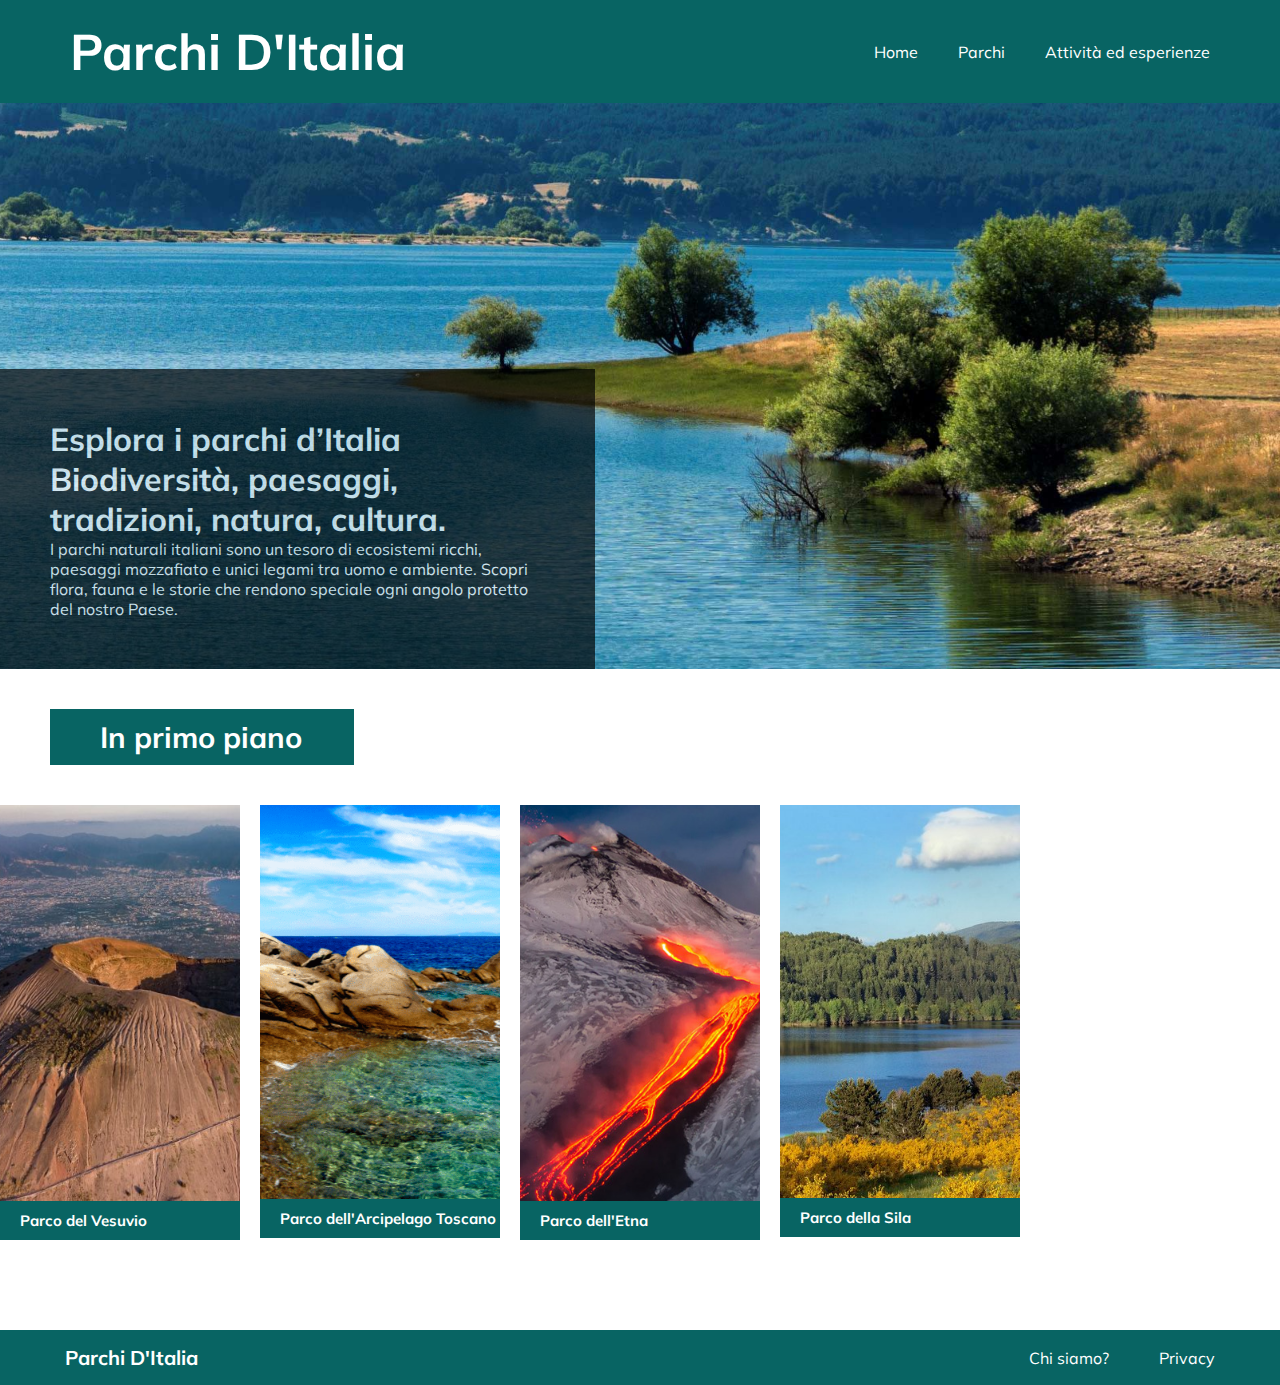
<file: index.html>
<!DOCTYPE html>
<html lang="en">
<head>
    <meta charset="UTF-8">
    <meta name="viewport" content="width=device-width, initial-scale=1.0">
    <title>Sito Web Parchi D'Italia</title>
    <link rel="stylesheet" href="css/style.css">
    <link rel="preconnect" href="https://fonts.googleapis.com">
    <link rel="preconnect" href="https://fonts.gstatic.com" crossorigin>
    <link href="https://fonts.googleapis.com/css2?family=Mulish:ital,wght@0,200..1000;1,200..1000&display=swap" rel="stylesheet">
</head>
<body>
    <header>
        <nav>
            <p><a href="index.html">Parchi D'Italia</a></p>
        </nav>
        <nav>
            <ul>
                <li><a href="index.html">Home</a></li>
                <li><a href="parchi.html">Parchi</a></li>
                <li><a href="attivitàedesperienze.html">Attività ed esperienze</a></li>
            </ul>
            
        </nav>
    </header>
    <main>
  
        <div class="contenitore">
            <img src="IMG/imghome.png" alt="immagine descrittiva">
            <div class="testo-overlay">
                <h1>Esplora i parchi d’Italia Biodiversità, paesaggi, tradizioni, natura, cultura.</h1>
                <p>I parchi naturali italiani sono un tesoro di ecosistemi ricchi, paesaggi mozzafiato e unici legami tra uomo e ambiente. Scopri flora, fauna e le storie che rendono speciale ogni angolo protetto del nostro Paese.</p>
            </div>
        </div>
       



       
        <section class="inprimopiano">
            <div class="text31">
                <h3> In primo piano</h3>
            </div>
        </section>






        
        <section class="cardparchiinprimopiano">
            <div class="grid">
                    <div class="items">
                        <a href="parcodelvesuvio.html"><img src="IMG/imgvesuvio1cardhome.png" alt=""></a>
                        <nav>
                            <div class="text1">
                                <h2><a href="parcodelvesuvio.html">Parco del Vesuvio</a></h2>
                        </div>
                        </nav>
                    </div>
                
               

                <div class="items">
                    <a href="parcodellarcipelagotoscano.html"><img src="IMG/imgarcipelagotoscano2cardhome.png" alt=""></a>
                    <nav>
                        <div class="text1">
                            <h2><a href="parcodellarcipelagotoscano.html">Parco dell'Arcipelago Toscano</a></h2>
                        </div>
                    </nav>
                </div>

                    <div class="items">
                        <a href="parcodelletna.html"><img src="IMG/imgetna1cardhome.png" alt=""></a>
                        <nav>
                            <div class="text1">
                                <h2><a href="parcodelletna.html">Parco dell'Etna</a></h2>
                            </div>
                        </nav>
                    </div>

                    <div class="items">
                        <nav>
                           <a href="parcodellasila.html">  <img src="IMG/imgsila1cardhome.png" alt=""></a> 
                       
                            <div class="text1">
                                <h2><a href="parcodellasila.html">Parco della Sila</a></h2>
                            </div>
                    

                        </nav>

                    </div>
            </div>
        </section>
    </main>
    <footer>
        <nav>
            <p><a href="index.html">Parchi D'Italia</a></p>
        </nav>
        <nav>
            <ul>
                <li><a href="">Chi siamo?</a></li>
                <li><a href="">Privacy</a></li>
            </ul>
            
        </nav>  
    </footer>
</body>
</file>
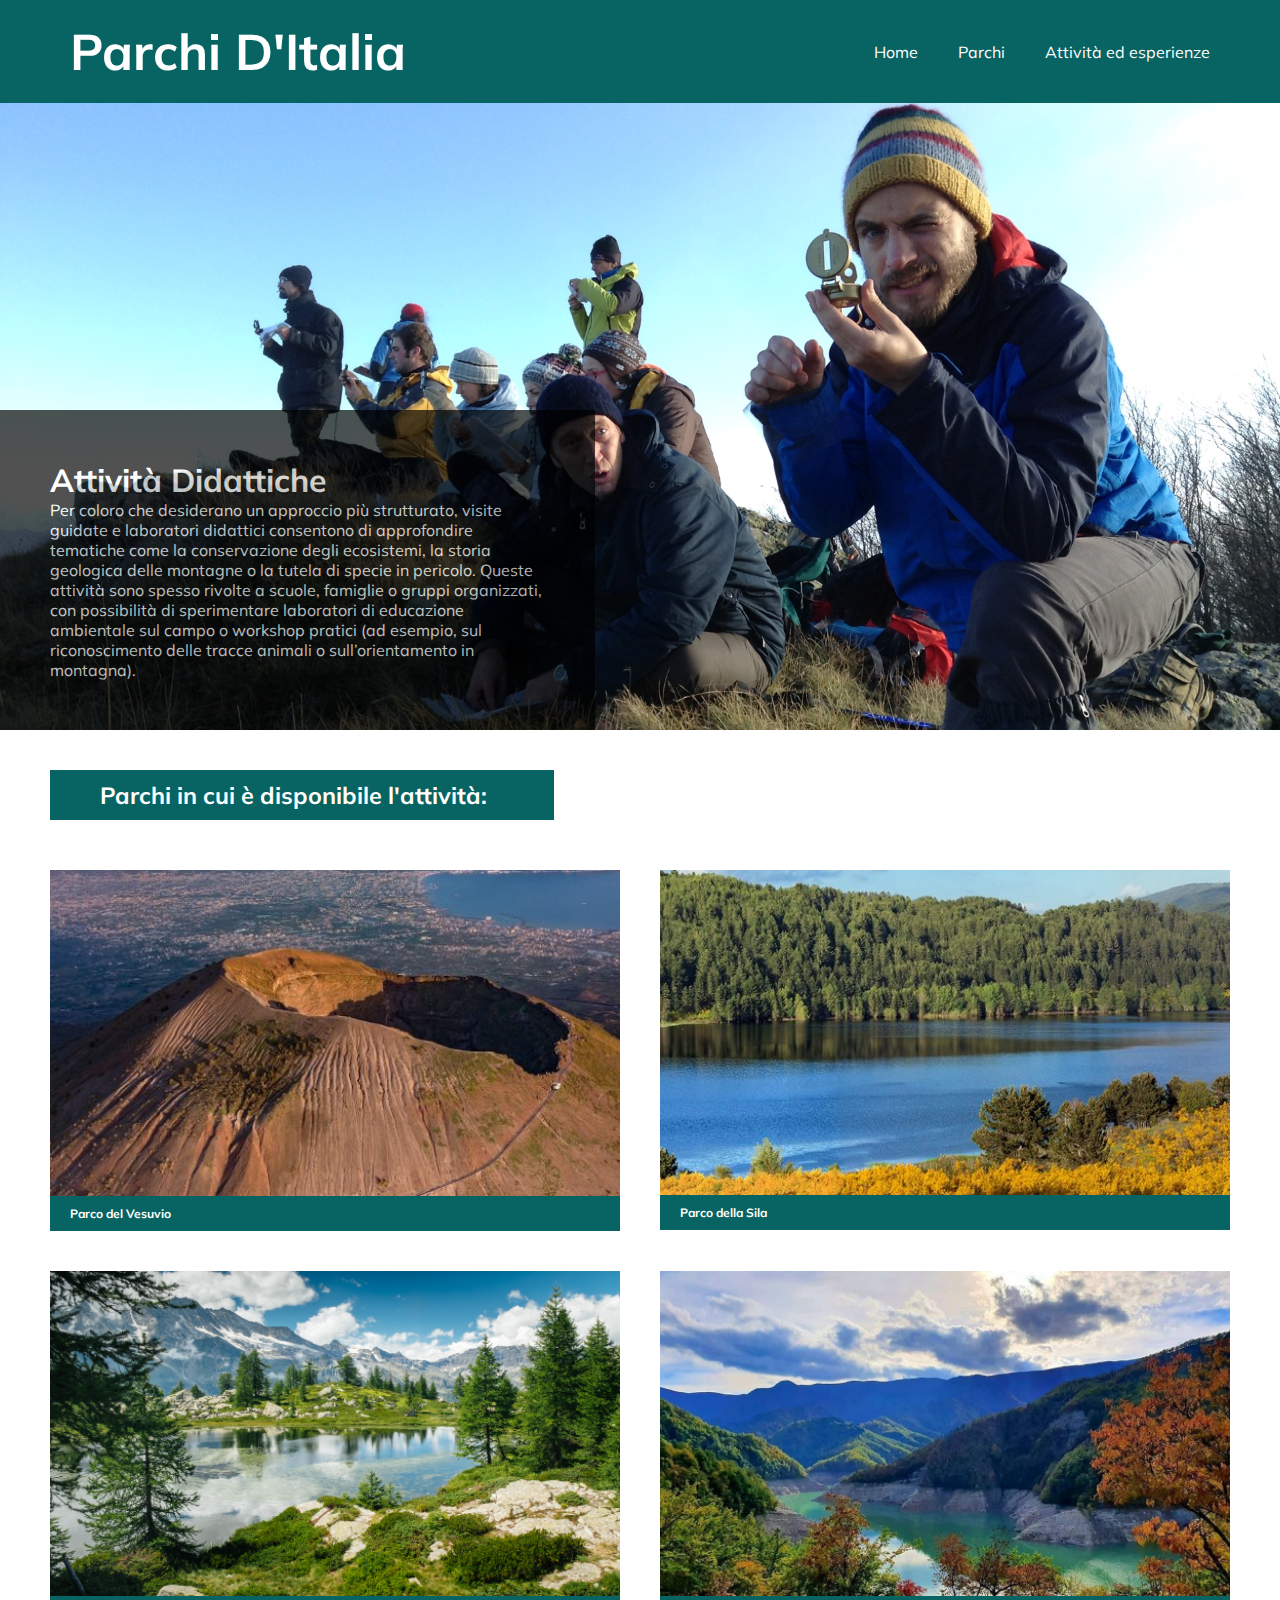
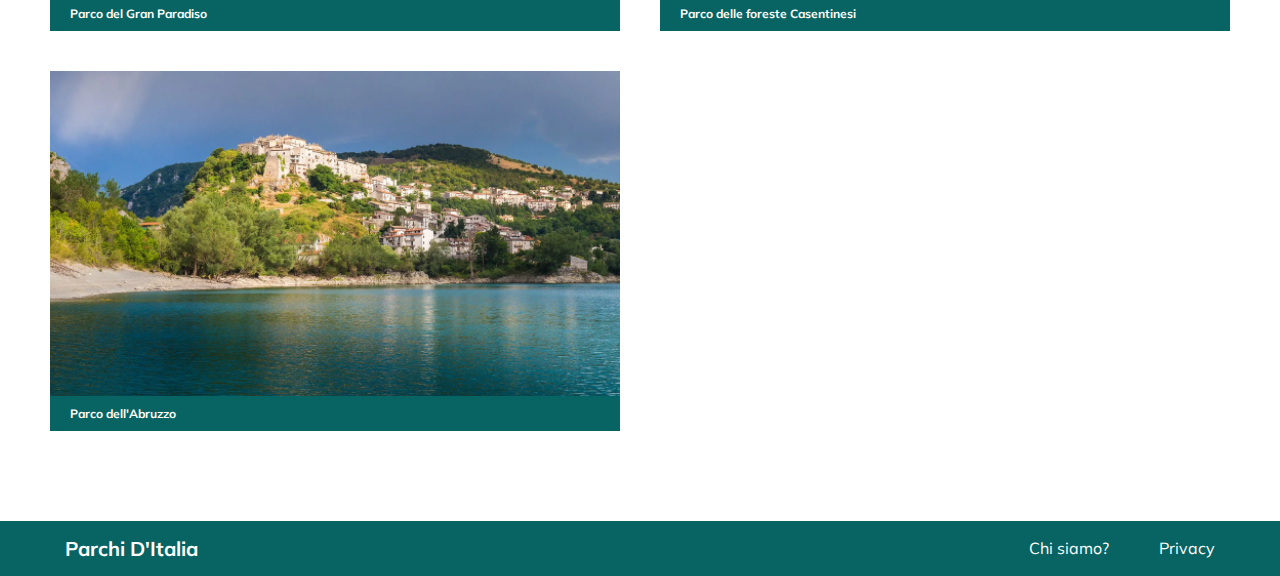
<file: attivitàdidattiche.html>
<!DOCTYPE html>
<html lang="en">
<head>
    <meta charset="UTF-8">
    <meta name="viewport" content="width=device-width, initial-scale=1.0">
    <title>Attività didttiche</title>
    <link rel="stylesheet" href="css/style.css">
    <link rel="preconnect" href="https://fonts.googleapis.com">
    <link rel="preconnect" href="https://fonts.gstatic.com" crossorigin>
    <link href="https://fonts.googleapis.com/css2?family=Mulish:ital,wght@0,200..1000;1,200..1000&display=swap" rel="stylesheet">
</head>
<body>
    <header>
        <nav>
            <p><a href="index.html">Parchi D'Italia</a></p>
        </nav>
        <nav>
            <ul>
                <li><a href="index.html">Home</a></li>
                <li><a href="parchi.html">Parchi</a></li>
                <li><a href="attivitàedesperienze.html">Attività ed esperienze</a></li>
            </ul>
            
        </nav>
    </header>
    <main>
        <div class="contenitore">
            <img src="IMG/attivitàdidattiche1pagparco.png" alt="">
            <div class="testo-overlay">
                <h1>Attività Didattiche</h1>
                <p>Per coloro che desiderano un approccio più strutturato, visite guidate e laboratori didattici consentono di approfondire tematiche come la conservazione degli ecosistemi, la storia geologica delle montagne o la tutela di specie in pericolo. Queste attività sono spesso rivolte a scuole, famiglie o gruppi organizzati, con possibilità di sperimentare laboratori di educazione ambientale sul campo o workshop pratici (ad esempio, sul riconoscimento delle tracce animali o sull’orientamento in montagna).</p>
            </div>
        </div>
       
        <section class="inprimopiano">
            <div class="text32">
                <h3> Parchi in cui è disponibile l'attività:</h3>
            </div>
        </section>
        
        <section class="cardparchi">
            <div class="grid1">
                    <div class="items">
                        <a href="parcodelvesuvio.html"><img src="IMG/imgvesuvio1cardparchi.png" alt=""></a>
                            <div class="text6">
                                <h6><a href="parcodelvesuvio.html">Parco del Vesuvio</a></h6>
                        </div>
                    </div>
                

                    <div class="items">
                        <a href="parcodellasila.html"><img src="IMG/imgsila1cardparchi.png" alt=""></a>
                            <div class="text6">
                                <h6><a href="parcodellasila.html">Parco della Sila</a></h>
                            </div>
                    </div>
                    
                    
                    <div class="items">
                        <a href=""><img src="IMG/imgparconazionalegranparadisocardparchi.png" alt=""></a>
                            <div class="text6">
                                <h6><a href="">Parco del Gran Paradiso</a></h6>
                        </div>
                    </div>





                    <div class="items">
                        <a href=""><img src="IMG/imgparcodelleforestecasentinesicardparchi.png" alt=""></a>
                            <div class="text6">
                                <h6><a href="">Parco delle foreste Casentinesi</a></h6>
                            </div>
                    </div>

                    <div class="items">
                        <a href=""><img src="IMG/imgparcoabruzzocardparchi.png" alt=""></a>
                            <div class="text6">
                                <h6><a href="">Parco dell'Abruzzo</a></h6>
                            </div>
                    </div>
            </div>
        </section>
    </main>
    <footer>
        <nav>
            <p><a href="index.html">Parchi D'Italia</a></p>
        </nav>
        <nav>
            <ul>
                <li><a href="">Chi siamo?</a></li>
                <li><a href="">Privacy</a></li>
            </ul>
            
        </nav>  
    </footer>
</body>
</html>
</file>
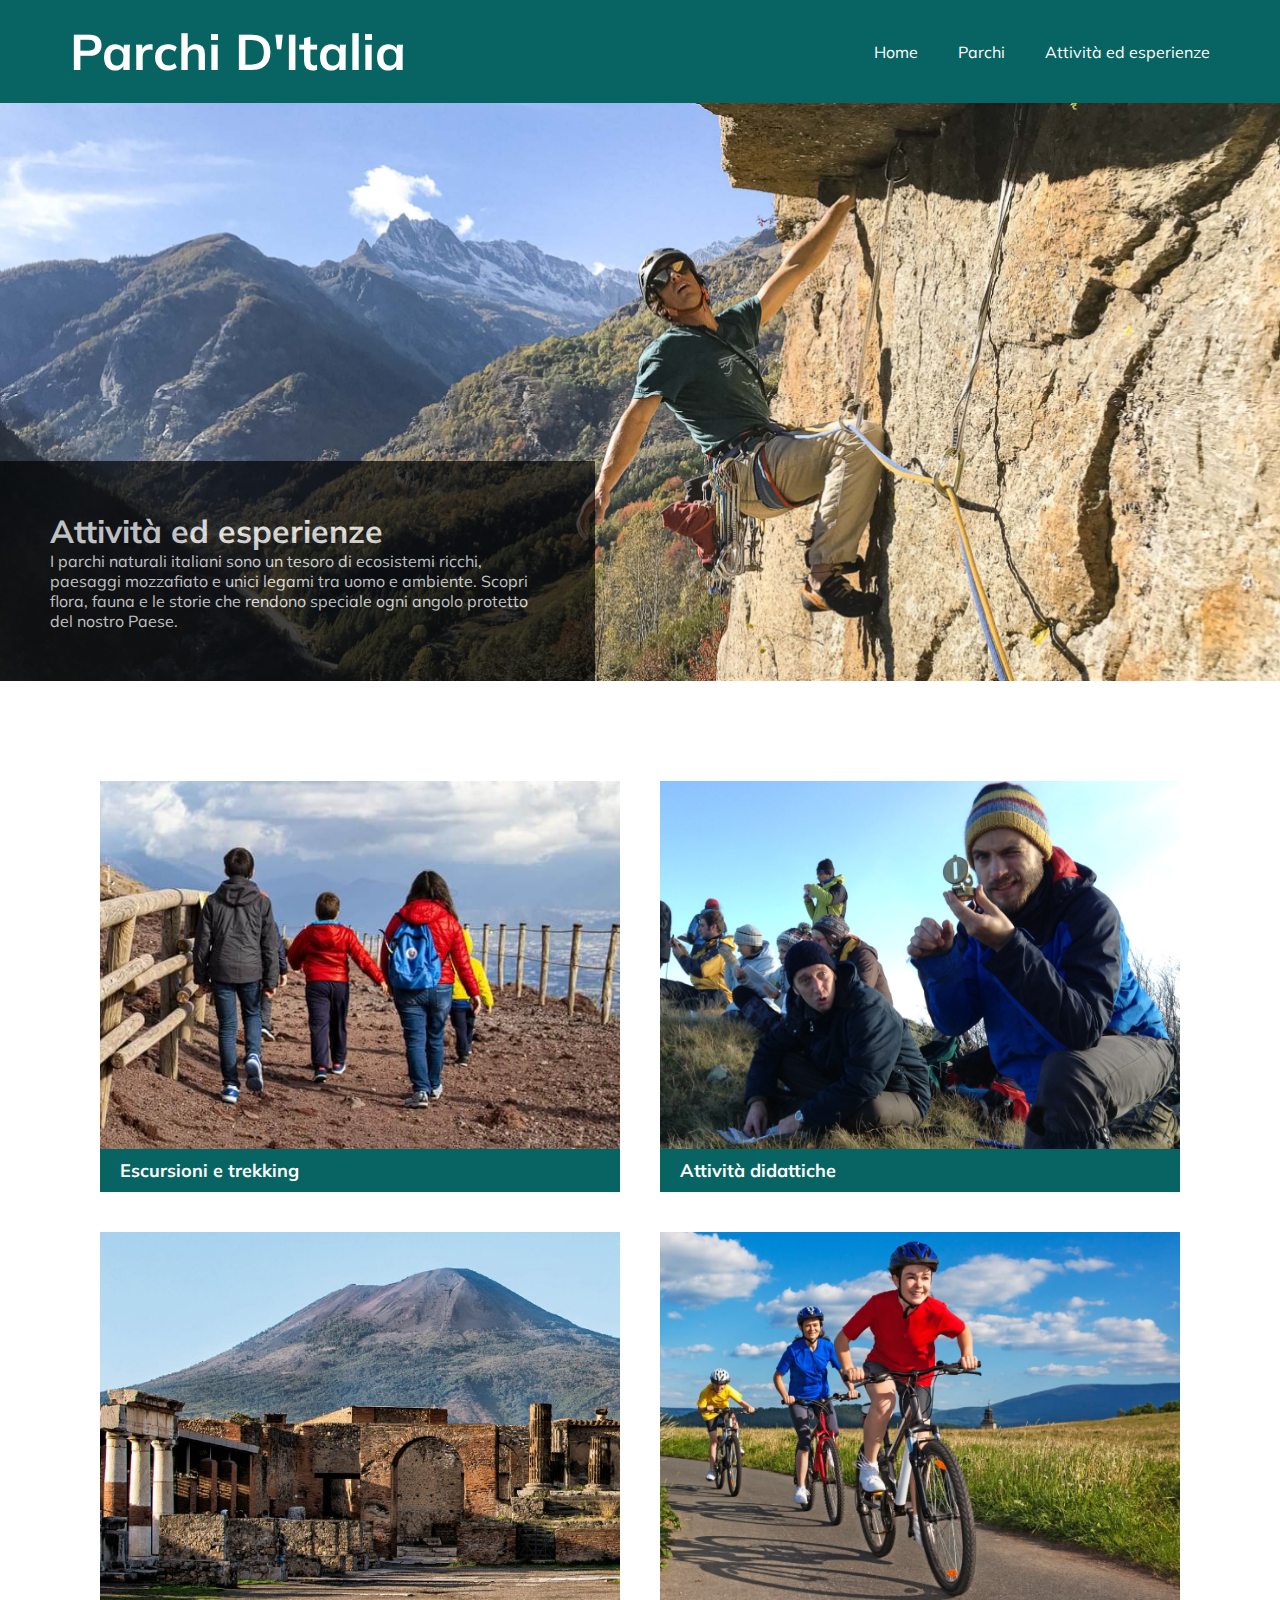
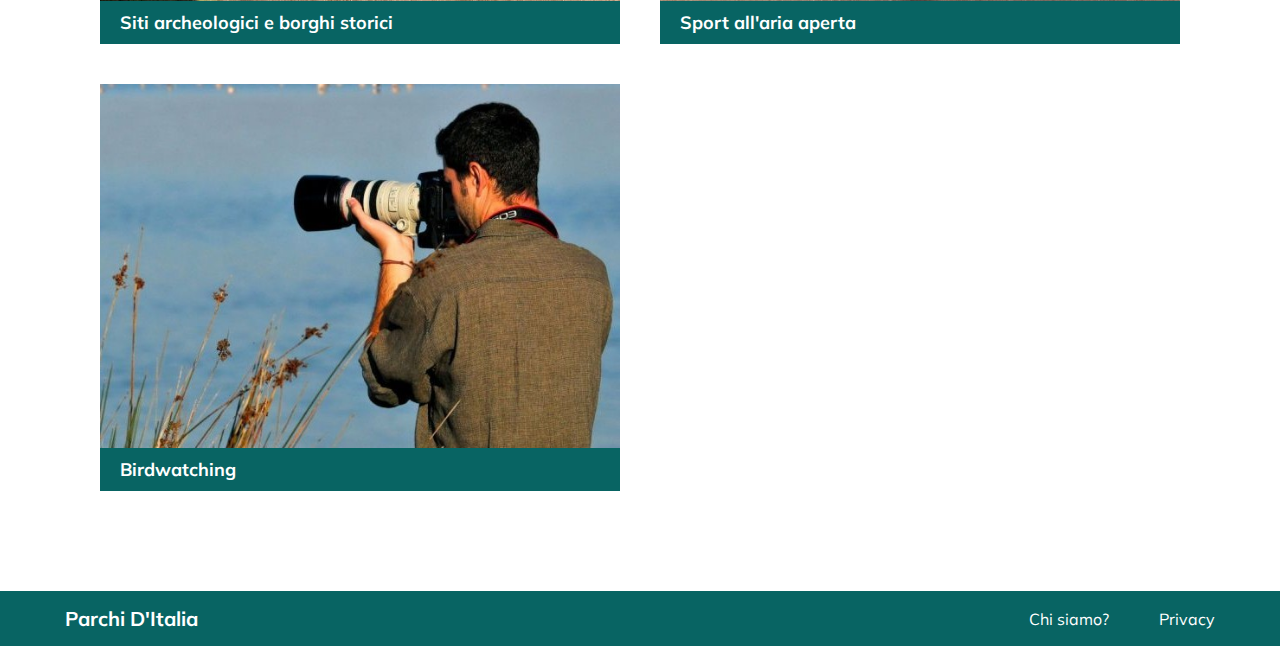
<file: attivitàedesperienze.html>
<!DOCTYPE html>
<html lang="en">
<head>
    <meta charset="UTF-8">
    <meta name="viewport" content="width=device-width, initial-scale=1.0">
    <title>Attività ed esperienze</title>
    <link rel="stylesheet" href="css/style.css">
    <link rel="preconnect" href="https://fonts.googleapis.com">
    <link rel="preconnect" href="https://fonts.gstatic.com" crossorigin>
    <link href="https://fonts.googleapis.com/css2?family=Mulish:ital,wght@0,200..1000;1,200..1000&display=swap" rel="stylesheet">
</head>
<body>
    <header>
        <nav>
            <p><a href="index.html">Parchi D'Italia</a></p>
        </nav>
        <nav>
            <ul>
                <li><a href="index.html">Home</a></li>
                <li><a href="parchi.html">Parchi</a></li>
                <li><a href="attivitàedesperienze.html">Attività ed esperienze</a></li>
            </ul>
            
        </nav>
    </header>
    <main>
        <div class="contenitore">
            <img src="IMG/imgattivitàedesperienze.png" alt="immagine descrittiva">
            <div class="testo-overlay">
                <h1>Attività ed esperienze</h1>
                <p>I parchi naturali italiani sono un tesoro di ecosistemi ricchi, paesaggi mozzafiato e unici legami tra uomo e ambiente. Scopri flora, fauna e le storie che rendono speciale ogni angolo protetto del nostro Paese.</p>
            </div>
        </div>

       
        <section class="cardattivitàedesperienze">
            <div class="grid2">
                    <div class="items">
                        <a href="trekkingeescursioni.html"><img src="IMG/imgtrekkingcardattivitàedesperienze.png" alt=""></a>
                            <div class="text7">
                                <h7><a href="trekkingeescursioni.html">Escursioni e trekking</a></h7>
                            </div>
                    </div>
                
               

                <div class="items">
                    <a href="attivitàdidattiche.html"><img src="IMG/attivitàdidattiche1attivitàedesperienze.png" alt=""></a>
                        <div class="text7">
                            <h7><a href="attivitàdidattiche.html">Attività didattiche</a></h7>
                        </div>
                </div>

                    <div class="items">
                       <a href="sitiarcheologicieborghistorici.html"> <img src="IMG/imgsitoarcheologicocardattivitàedesperienze.png" alt=""></a> 
                            <div class="text7">
                                <h7><a href="sitiarcheologicieborghistorici.html"sitiarcheologicieborghistorici.html">Siti archeologici e borghi storici</a></h7>
                            </div>
                    </div>

                    <div class="items">
                        <a href="sportallariaaperta.html"><img src="IMG/mountainbikeattivitàedesperienze.png" alt=""></a>
                            <div class="text7">
                                <h7><a href="sportallariaaperta.html">Sport all'aria aperta</a></h7>
                            </div>

                    </div>
                    <div class="items">
                        <a href="birdwatching.html"><img src="IMG/birdwatchingattivitàedesperienze.jpg" alt=""></a>
                            <div class="text7">
                                <h7><a href="birdwatching.html">Birdwatching</a></h7>
                            </div>

                    </div>
            </div>
        </section>
    </main>
    <footer>
        <nav>
            <p><a href="index.html">Parchi D'Italia</a></p>
        </nav>
        <nav>
            <ul>
                <li><a href="">Chi siamo?</a></li>
                <li><a href="">Privacy</a></li>
            </ul>
            
        </nav>  
    </footer>
</body>
</html>
</file>
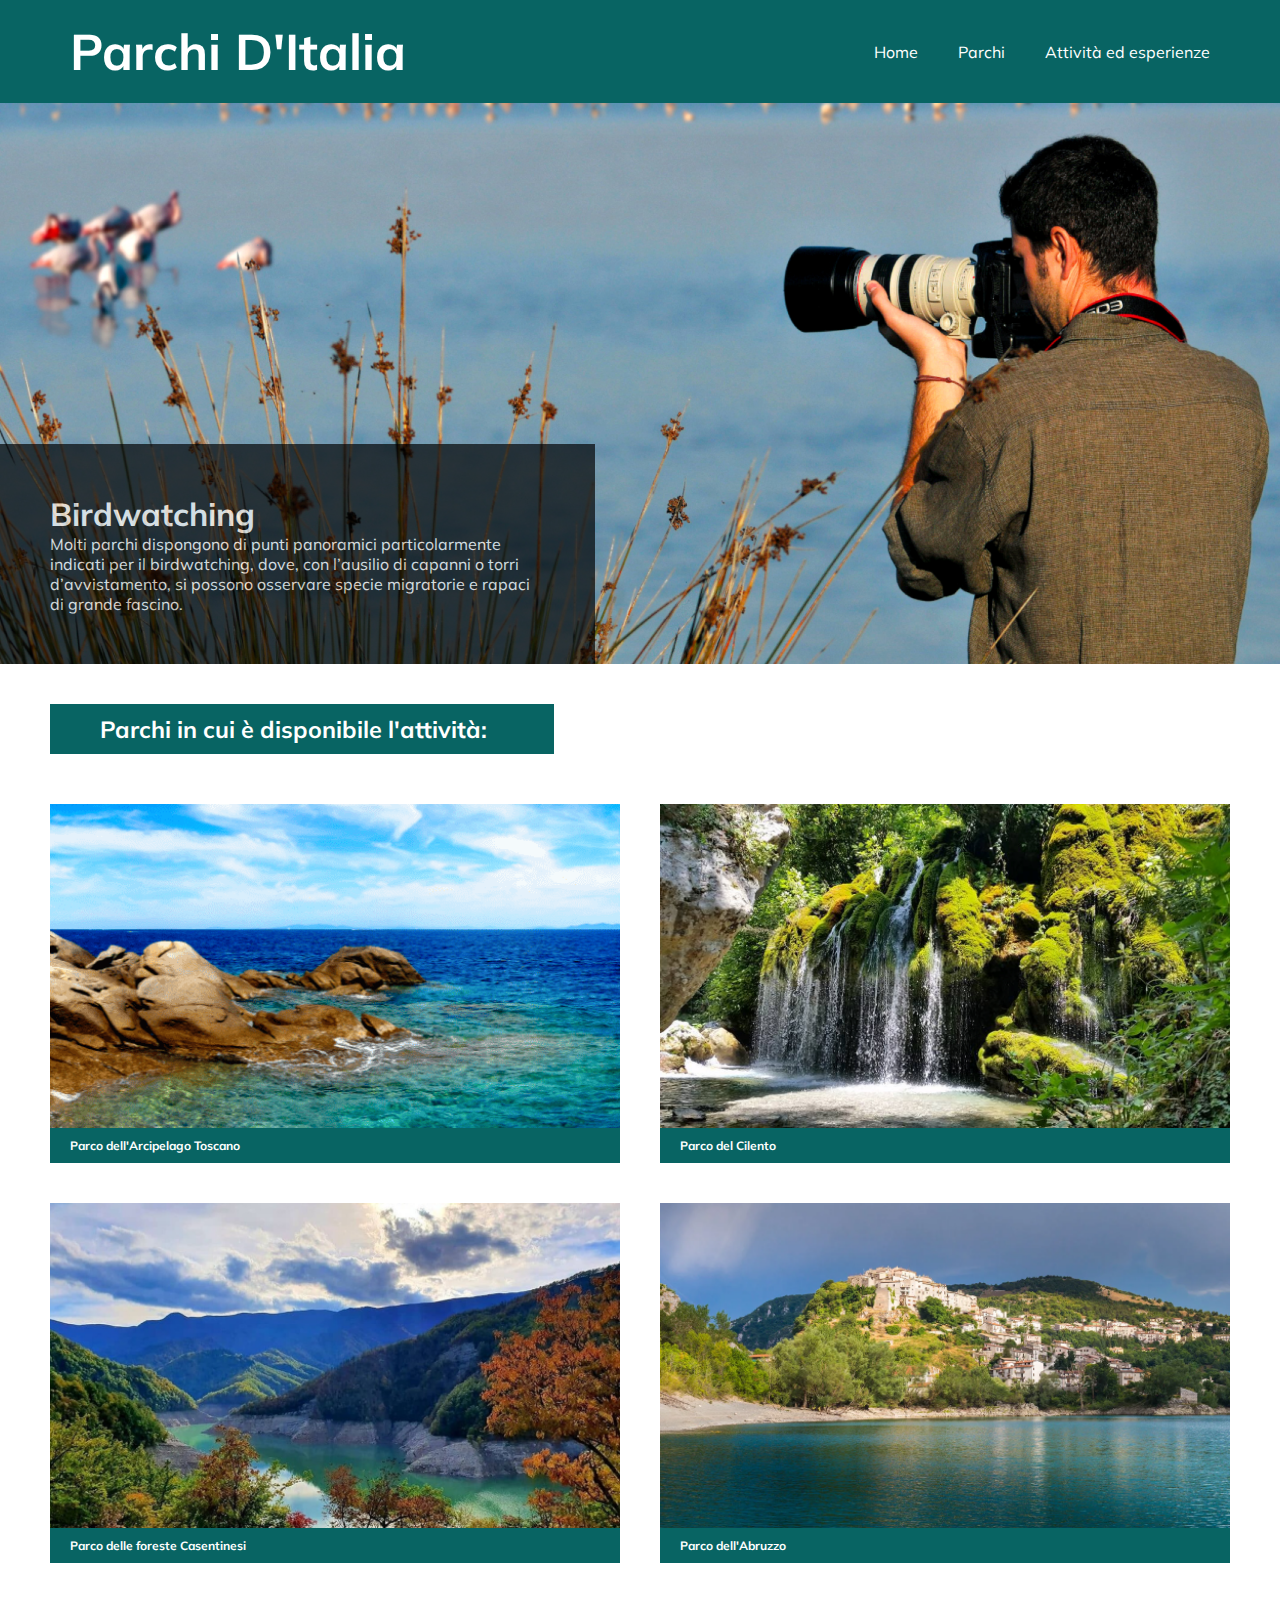
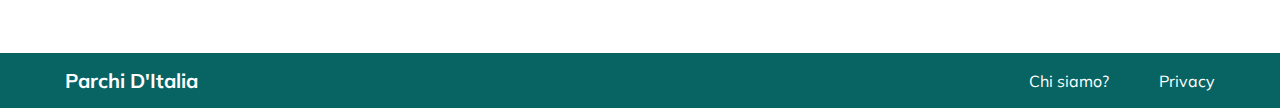
<file: birdwatching.html>
<!DOCTYPE html>
<html lang="en">
<head>
    <meta charset="UTF-8">
    <meta name="viewport" content="width=device-width, initial-scale=1.0">
    <title>Birdwatching</title>
    <link rel="stylesheet" href="css/style.css">
    <link rel="preconnect" href="https://fonts.googleapis.com">
    <link rel="preconnect" href="https://fonts.gstatic.com" crossorigin>
    <link href="https://fonts.googleapis.com/css2?family=Mulish:ital,wght@0,200..1000;1,200..1000&display=swap" rel="stylesheet">
</head>
<body>
    <header>
        <nav>
            <p><a href="index.html">Parchi D'Italia</a></p>
        </nav>
        <nav>
            <ul>
                <li><a href="index.html">Home</a></li>
                <li><a href="parchi.html">Parchi</a></li>
                <li><a href="attivitàedesperienze.html">Attività ed esperienze</a></li>
            </ul>
            
        </nav>
    </header>
    <main>
        <div class="contenitore">
            <img src="IMG/birdwatching.png" alt="immagine descrittiva">
            <div class="testo-overlay">
                <h1>Birdwatching</h1>
                <p>Molti parchi dispongono di punti panoramici particolarmente indicati per il birdwatching, dove, con l’ausilio di capanni o torri d’avvistamento, si possono osservare specie migratorie e rapaci di grande fascino.</p>
            </div>
        </div>

        <section class="inprimopiano">
            <div class="text32">
                <h3> Parchi in cui è disponibile l'attività:</h3>
            </div>
        </section>

        <section class="cardparchi">
            <div class="grid1">
               

                <div class="items">
                    <a href="parcodellarcipelagotoscano.html"><img src="IMG/imgarcipelagotoscano2cardparchi.png" alt=""></a>
                        <div class="text6">
                            <h6><a href="parcodellarcipelagotoscano.html">Parco dell'Arcipelago Toscano</a></h6>
                        </div>
                </div>


                <div class="items">
                    <a href=""><img src="IMG/imgparconazionaledelcilentocardparchi.png" alt=""></a>
                        <div class="text6">
                            <h6><a href="">Parco del Cilento</a></h6>
                        </div>
                </div>

                    <div class="items">
                        <a href=""><img src="IMG/imgparcodelleforestecasentinesicardparchi.png" alt=""></a>
                            <div class="text6">
                                <h6><a href="">Parco delle foreste Casentinesi</a></h6>
                            </div>
                    </div>

                    <div class="items">
                        <a href=""><img src="IMG/imgparcoabruzzocardparchi.png" alt=""></a>
                            <div class="text6">
                                <h6><a href="">Parco dell'Abruzzo</a></h6>
                            </div>
                    </div>
            </div>
        </section>     

        <footer>
            <nav>
                <p><a href="index.html">Parchi D'Italia</a></p>
            </nav>
            <nav>
                <ul>
                    <li><a href="">Chi siamo?</a></li>
                    <li><a href="">Privacy</a></li>
                </ul>
                
            </nav>  
        </footer>
    

</body>
</html>
</file>
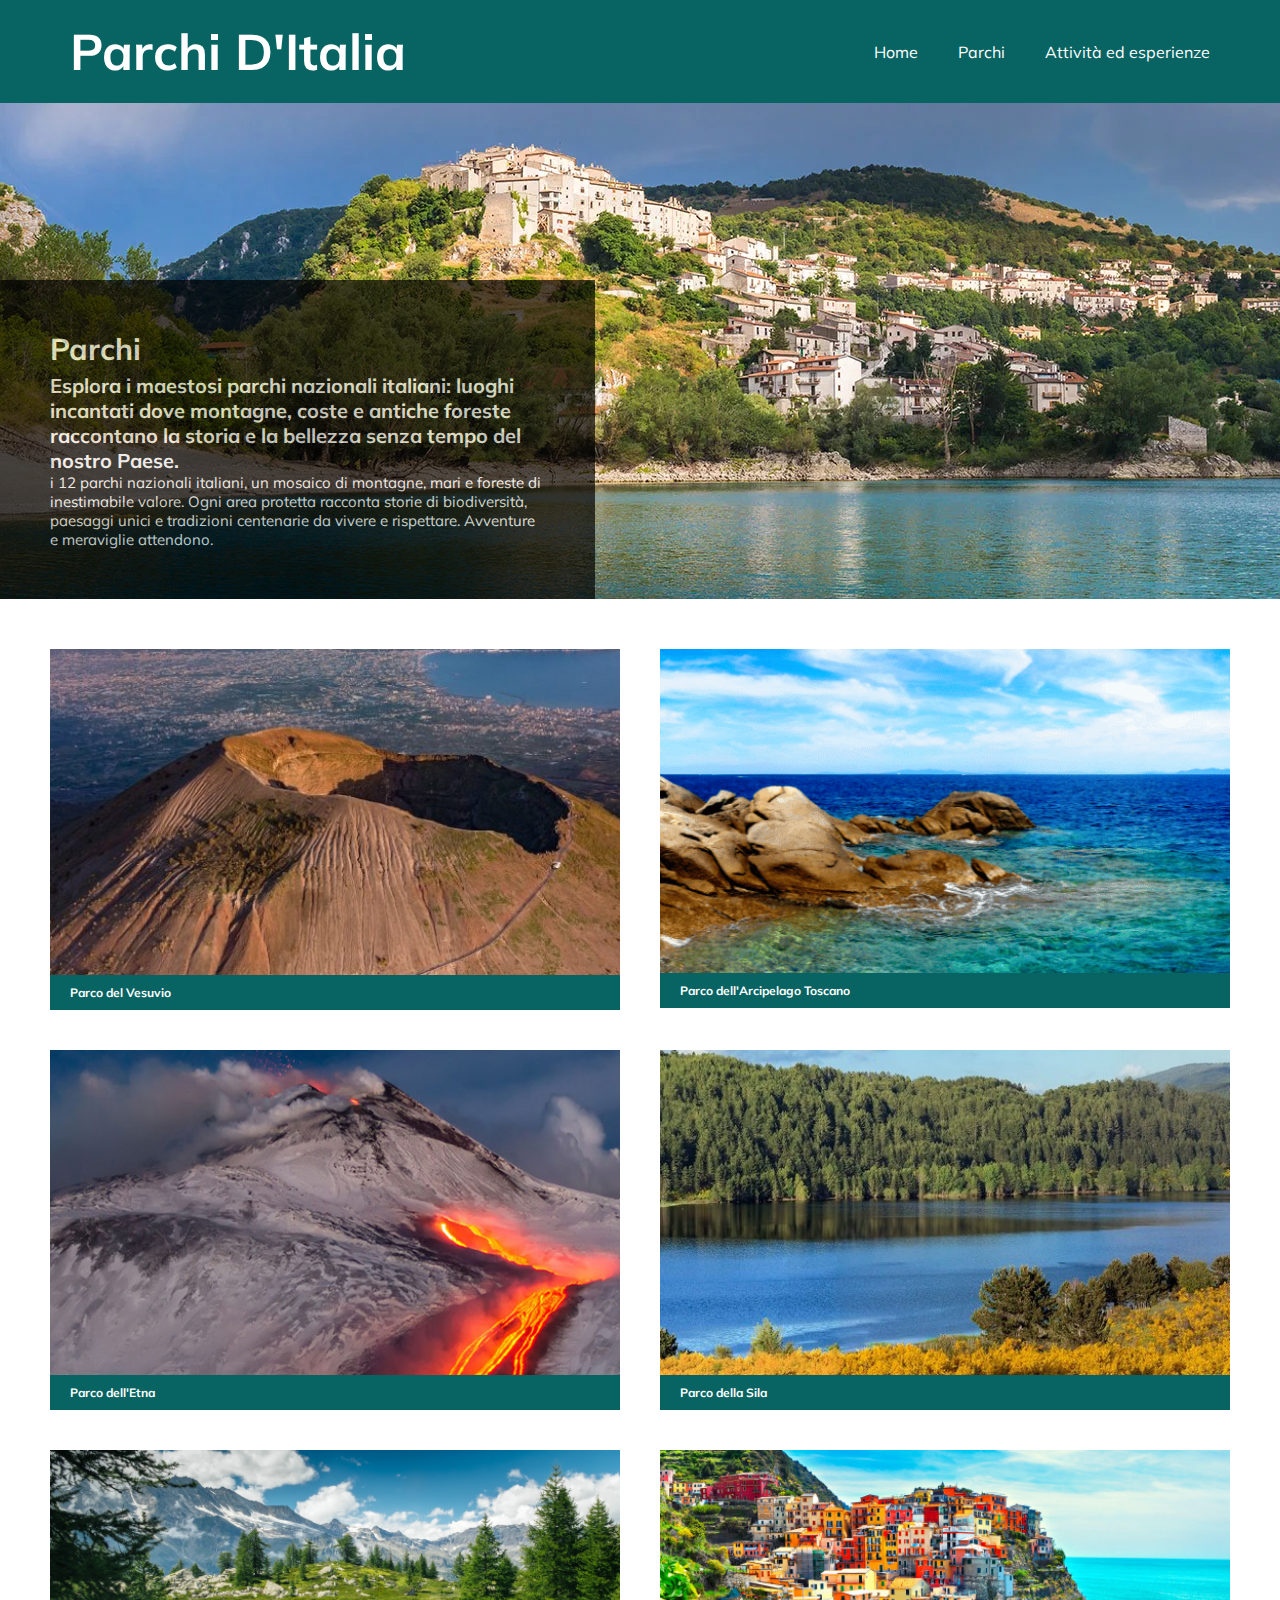
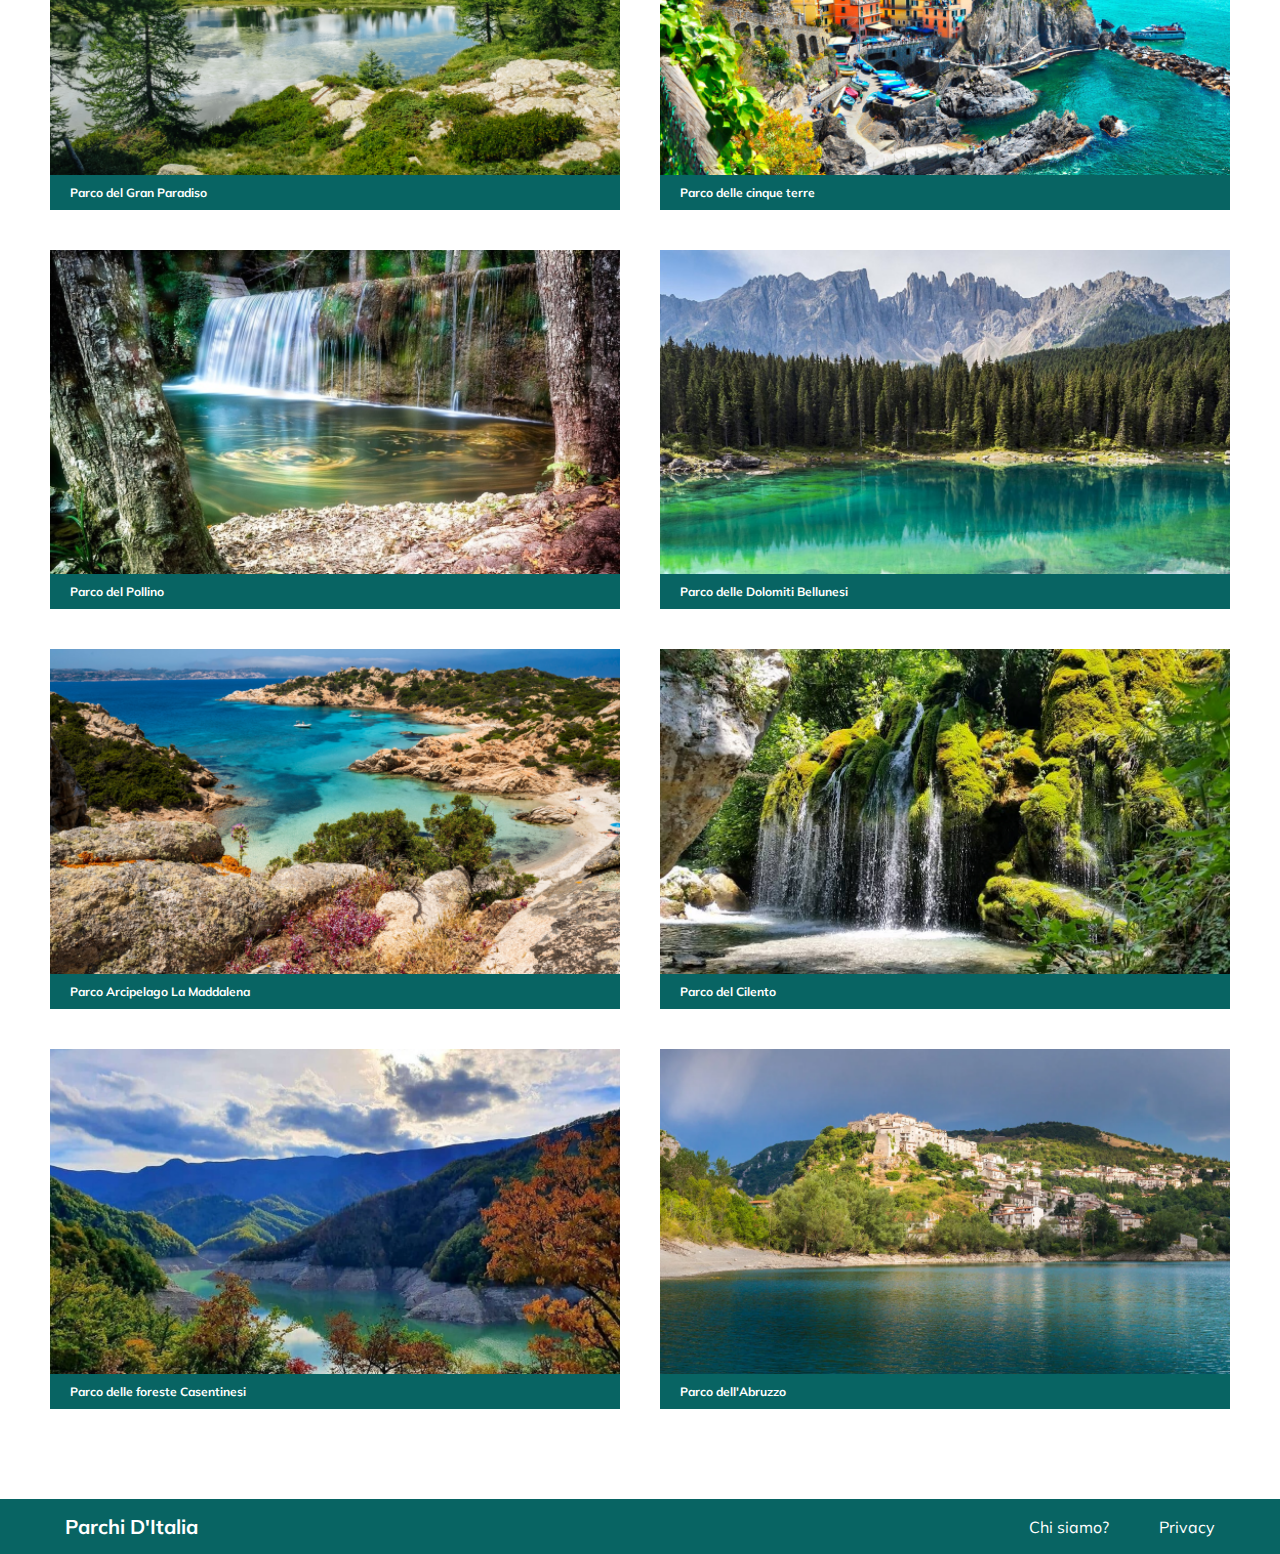
<file: parchi.html>
<!DOCTYPE html>
<html lang="en">
<head>
    <meta charset="UTF-8">
    <meta name="viewport" content="width=device-width, initial-scale=1.0">
    <title>Parchi</title>
    <link rel="stylesheet" href="css/style.css">
    <link rel="preconnect" href="https://fonts.googleapis.com">
    <link rel="preconnect" href="https://fonts.gstatic.com" crossorigin>
    <link href="https://fonts.googleapis.com/css2?family=Mulish:ital,wght@0,200..1000;1,200..1000&display=swap" rel="stylesheet">
</head>
<body>
    <header>
        <nav>
            <p><a href="index.html">Parchi D'Italia</a></p>
        </nav>
        <nav>
            <ul>
                <li><a href="index.html">Home</a></li>
                <li><a href="parchi.html">Parchi</a></li>
                <li><a href="attivitàedesperienze.html">Attività ed esperienze</a></li>
            </ul>
            
        </nav>
    </header>
    <main>
        <div class="contenitore">
            <img src="IMG/imgparcoabruzzo.png" alt="immagine descrittiva">
            <div class="testo-overlay">
                <h4>Parchi</h4>
                <h5>Esplora i maestosi parchi nazionali italiani: luoghi incantati dove montagne, coste e antiche foreste raccontano la storia e la bellezza senza tempo del nostro Paese.</h5>
                <p class="p1">i 12 parchi nazionali italiani, un mosaico di montagne, mari e foreste di inestimabile valore. Ogni area protetta racconta storie di biodiversità, paesaggi unici e tradizioni centenarie da vivere e rispettare. Avventure e meraviglie attendono.</p1>
            </div>
        </div>
       
        
        <section class="cardparchi">
            <div class="grid1">
                    <div class="items">
                        <a href="parcodelvesuvio.html"><img src="IMG/imgvesuvio1cardparchi.png" alt=""></a>
                        <nav>
                            <div class="text6">
                                <h6><a href="parcodelvesuvio.html">Parco del Vesuvio</a></h6>
                        </div>
                        </nav>
                    </div>
                
               

                <div class="items">
                    <a href="parcodellarcipelagotoscano.html"><img src="IMG/imgarcipelagotoscano2cardparchi.png" alt=""></a>
                        <div class="text6">
                            <h6><a href="parcodellarcipelagotoscano.html">Parco dell'Arcipelago Toscano</a></h6>
                        </div>

                </div>

                    <div class="items">
                        <a href="parcodelletna.html"><img src="IMG/imgetna1cardparchi.png" alt=""></a>
                            <div class="text6">
                                <h6><a href="parcodelletna.html">Parco dell'Etna</a></h6>
                            </div>
                    </div>

                    <div class="items">
                        <a href="parcodellasila.html"><img src="IMG/imgsila1cardparchi.png" alt=""></a>
                            <div class="text6">
                                <h6><a href="parcodellasila.html">Parco della Sila</a></h>
                            </div>


                    </div>
                    <div class="items">
                       <a href=""> <img src="IMG/imgparconazionalegranparadisocardparchi.png" alt=""></a> 
                            <div class="text6">
                                <h6><a href="">Parco del Gran Paradiso</a></h6>
                        </div>
                    </div>

                <div class="items">
                    <a href=""><img src="IMG/imgparconazionaledellecinqueterrecardparchi.png" alt=""></a>
                        <div class="text6">
                            <h6><a href="">Parco delle cinque terre</a></h6>
                        </div>
                </div>

                    <div class="items">
                       <a href=""><img src="IMG/imgparconazionaledelpollinocardparchi.png" alt=""></a>
                            <div class="text6">
                                <h6><a href="">Parco del Pollino</a></h6>
                            </div>
                    </div>

                    <div class="items">
                        <a href=""><img src="IMG/imgparconazionaledelledolomitibellunesicardparchi.png"></a>
                            <div class="text6">
                                <h6><a href="">Parco delle Dolomiti Bellunesi</a></h>
                            </div>


                    </div>


                    <div class="items">
                        <a href=""><img src="IMG/imgparcodellarcipelagolamaddalenacardparchi.png" alt=""></a>
                            <div class="text6">
                                <h6><a href="">Parco Arcipelago La Maddalena</a></h6>
                        </div>
                    </div>

                <div class="items">
                    <a href=""><img src="IMG/imgparconazionaledelcilentocardparchi.png" alt=""></a>

                        <div class="text6">
                            <h6><a href="">Parco del Cilento</a></h6>
                        </div>
                </div>

                    <div class="items">
                        <a href=""><img src="IMG/imgparcodelleforestecasentinesicardparchi.png" alt=""></a>

                            <div class="text6">
                                <h6><a href="">Parco delle foreste Casentinesi</a></h6>
                            </div>
                    </div>

                    <div class="items">
                        <a href=""><img src="IMG/imgparcoabruzzocardparchi.png" alt=""></a>

                            <div class="text6">
                                <h6><a href="">Parco dell'Abruzzo</a></h6>
                            </div>

                    </div>
            </div>
        </section>
    </main>
    <footer>
        <nav>
            <p><a href="index.html">Parchi D'Italia</a></p>
        </nav>
        <nav>
            <ul>
                <li><a href="">Chi siamo?</a></li>
                <li><a href="">Privacy</a></li>
            </ul>
            
        </nav>  
    </footer>
</body>
</html>
</file>
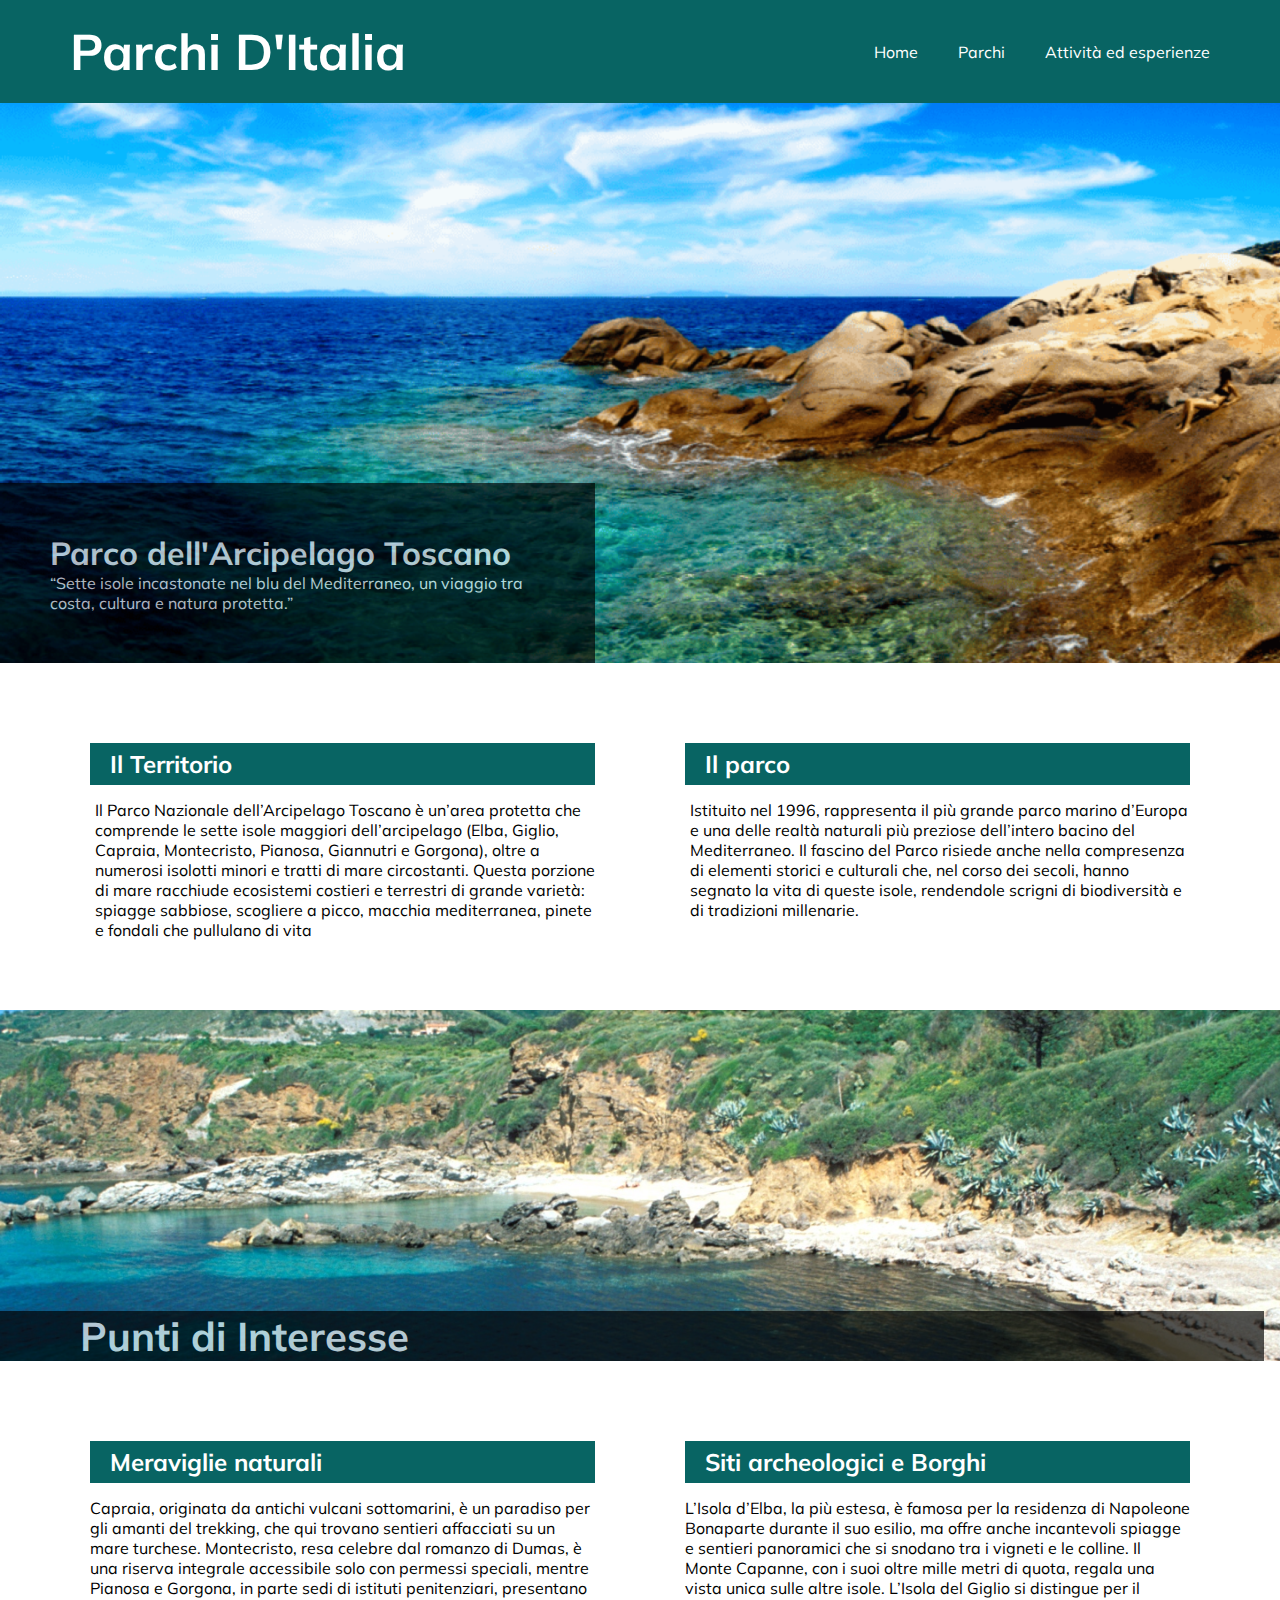
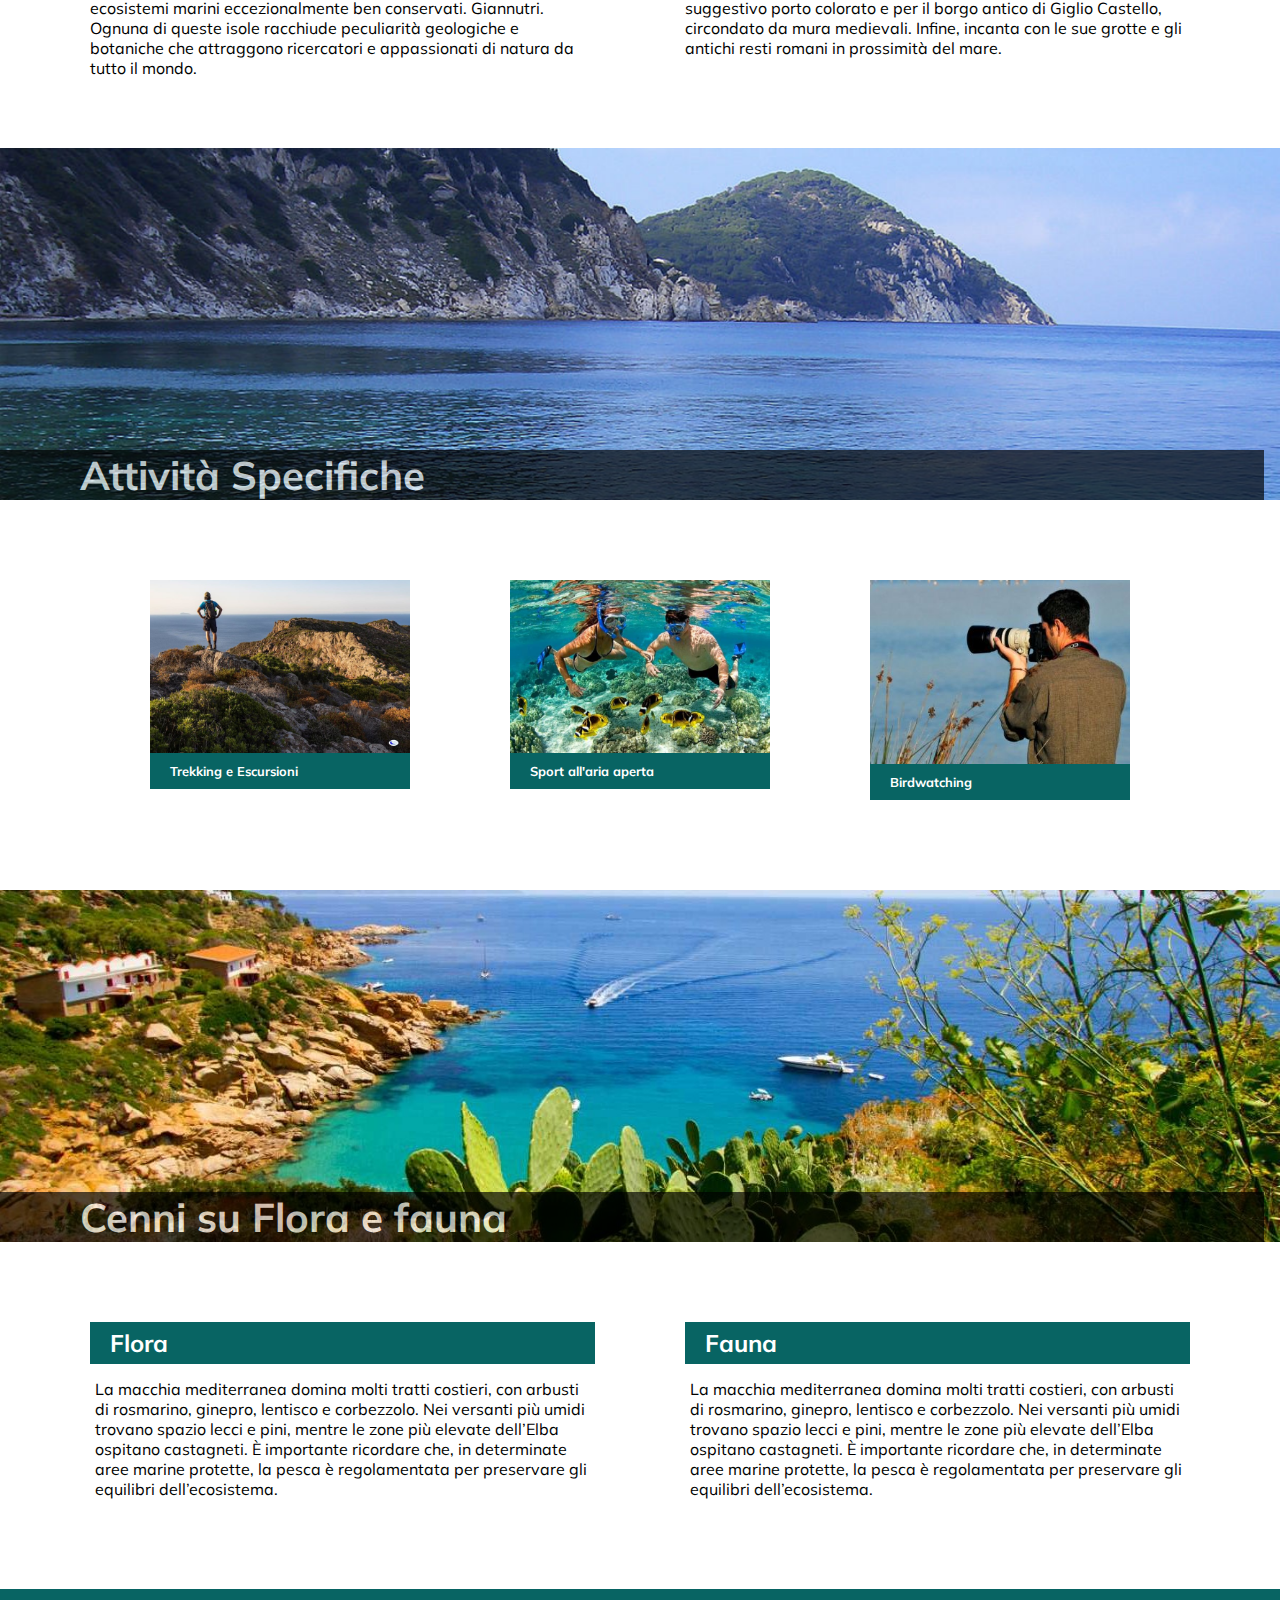
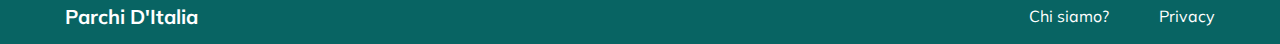
<file: parcodellarcipelagotoscano.html>
<!DOCTYPE html>
<html lang="en">
<head>
    <meta charset="UTF-8">
    <meta name="viewport" content="width=device-width, initial-scale=1.0">
    <title>Parco dell'Arcipelago Toscano</title>
    <link rel="stylesheet" href="css/style.css">
    <link rel="preconnect" href="https://fonts.googleapis.com">
    <link rel="preconnect" href="https://fonts.gstatic.com" crossorigin>
    <link href="https://fonts.googleapis.com/css2?family=Mulish:ital,wght@0,200..1000;1,200..1000&display=swap" rel="stylesheet">
</head>
<body>
    <header>
        <nav>
            <p><a href="index.html">Parchi D'Italia</a></p>
        </nav>
        <nav>
            <ul>
                <li><a href="index.html">Home</a></li>
                <li><a href="parchi.html">Parchi</a></li>
                <li><a href="attivitàedesperienze.html">Attività ed esperienze</a></li>
            </ul>
            
        </nav>
    </header>
    <main>
        <div class="contenitore">
            <img src="IMG/imgarcipelagotoscano2pagparco.png" alt="immagine descrittiva">
            <div class="testo-overlay">
                <h1>Parco dell'Arcipelago Toscano</h1>
                <p>“Sette isole incastonate nel blu del Mediterraneo, un viaggio tra costa, cultura e natura protetta.”</p>
            </div>
        </div>
        
        <section class="Intro">
            <div class="grid3">
                <div class="items1">
                    <div class="text23">
                        <h2>Il Territorio</h2>
                        <p>Il Parco Nazionale dell’Arcipelago Toscano è un’area protetta che comprende le sette isole maggiori dell’arcipelago (Elba, Giglio, Capraia, Montecristo, Pianosa, Giannutri e Gorgona), oltre a numerosi isolotti minori e tratti di mare circostanti. Questa porzione di mare racchiude ecosistemi costieri e terrestri di grande varietà: spiagge sabbiose, scogliere a picco, macchia mediterranea, pinete e fondali che pullulano di vita </p>
                    </div>
                    <div class="text24">
                        <h2>Il parco</h2>
                        <p>Istituito nel 1996, rappresenta il più grande parco marino d’Europa e una delle realtà naturali più preziose dell’intero bacino del Mediterraneo. Il fascino del Parco risiede anche nella compresenza di elementi storici e culturali che, nel corso dei secoli, hanno segnato la vita di queste isole, rendendole scrigni di biodiversità e di tradizioni millenarie.</p>
                    </div>
                </div>
            </div>
        </section>        
        
        <section class="herosection">
               <img src="IMG/imgarcipelagotoscano3pagparco.png" alt="">
            <div class="testo33">
                <h1>Punti di Interesse</h1>
            </div>
        </section>
       
        <section class="puntidinteresse">
            <div class="grid3">
                <div class="items1">
                    <div class="text23">
                        <h2>Meraviglie naturali</h2>
                        <p>Capraia, originata da antichi vulcani sottomarini, è un paradiso per gli amanti del trekking, che qui trovano sentieri affacciati su un mare turchese. Montecristo, resa celebre dal romanzo di Dumas, è una riserva integrale accessibile solo con permessi speciali, mentre Pianosa e Gorgona, in parte sedi di istituti penitenziari, presentano ecosistemi marini eccezionalmente ben conservati. Giannutri. Ognuna di queste isole racchiude peculiarità geologiche e botaniche che attraggono ricercatori e appassionati di natura da tutto il mondo. </p>
                    </div>
                    <div class="text24">
                        <h2>Siti archeologici e Borghi</h2>
                        <p>L’Isola d’Elba, la più estesa, è famosa per la residenza di Napoleone Bonaparte durante il suo esilio, ma offre anche incantevoli spiagge e sentieri panoramici che si snodano tra i vigneti e le colline. Il Monte Capanne, con i suoi oltre mille metri di quota, regala una vista unica sulle altre isole. L’Isola del Giglio si distingue per il suggestivo porto colorato e per il borgo antico di Giglio Castello, circondato da mura medievali. Infine, incanta con le sue grotte e gli antichi resti romani in prossimità del mare. </p>
                    </div>
                </div>
            </div>
        </section>        
               
        <section class="herosection">
             <img src="IMG/imgarcipelagotoscano5pagparco.png" alt="">
            <div class="testo33">
                <h1>Attività Specifiche</h1>
            </div>
        </section>

        <section class="cardpattivitàspecifiche">
            <div class="grid4">
                    <div class="items">
                        <a href="trekkingeescursioni.html"><img src="IMG/imgtrekkingarcipelagotoscano.png" alt=""></a>
                            <div class="text25">
                                <h3><a href="trekkingeescursioni.html">Trekking e Escursioni</a></h3>
                        </div>
                    </div>
                
               

                <div class="items">
                    <a href="sportallariaaperta.html"><img src="IMG/imgsnorkeling.png" alt="">
                    <nav>
                        <div class="text25">
                            <h3><a href="sportallariaaperta.html">Sport all'aria aperta</a></h3>
                        </div>
                    </nav>
                </div>

                    <div class="items">
                        <a href="birdwatching.html"><img src="IMG/birdwatchingarcipelagotoscano.png.jpg" alt=""></a>
                            <div class="text25">
                                <h3><a href="birdwatching.html">Birdwatching</a></h3>
                            </div>
                        </nav>
                    </div>
            </div>

            </section>

           
        <section class="herosection">
            <img src="IMG/imgparcoarcipelagotoscano4pagparco.png" alt="">
            <div class="testo33">
                <h1>Cenni su Flora e fauna</h1>
            </div>
        </section>


        <section class="Floraefauna">
            <div class="grid3">
                <div class="items1">
                    <div class="text26">
                        <h2>Flora</h2>
                        <p>La macchia mediterranea domina molti tratti costieri, con arbusti di rosmarino, ginepro, lentisco e corbezzolo. Nei versanti più umidi trovano spazio lecci e pini, mentre le zone più elevate dell’Elba ospitano castagneti.  È importante ricordare che, in determinate aree marine protette, la pesca è regolamentata per preservare gli equilibri dell’ecosistema. </p>
                    </div>
                    <div class="text27">
                        <h2>Fauna</h2>
                        <p>La macchia mediterranea domina molti tratti costieri, con arbusti di rosmarino, ginepro, lentisco e corbezzolo. Nei versanti più umidi trovano spazio lecci e pini, mentre le zone più elevate dell’Elba ospitano castagneti.  È importante ricordare che, in determinate aree marine protette, la pesca è regolamentata per preservare gli equilibri dell’ecosistema.</p>
                    </div>
                </div>
            </div>
        </section>        

    </main>

    <footer>
        <nav>
            <p><a href="index.html">Parchi D'Italia</a></p>
        </nav>
        <nav>
            <ul>
                <li><a href="">Chi siamo?</a></li>
                <li><a href="">Privacy</a></li>
            </ul>
            
        </nav>  
    </footer>
    
</body>
</html>
</file>
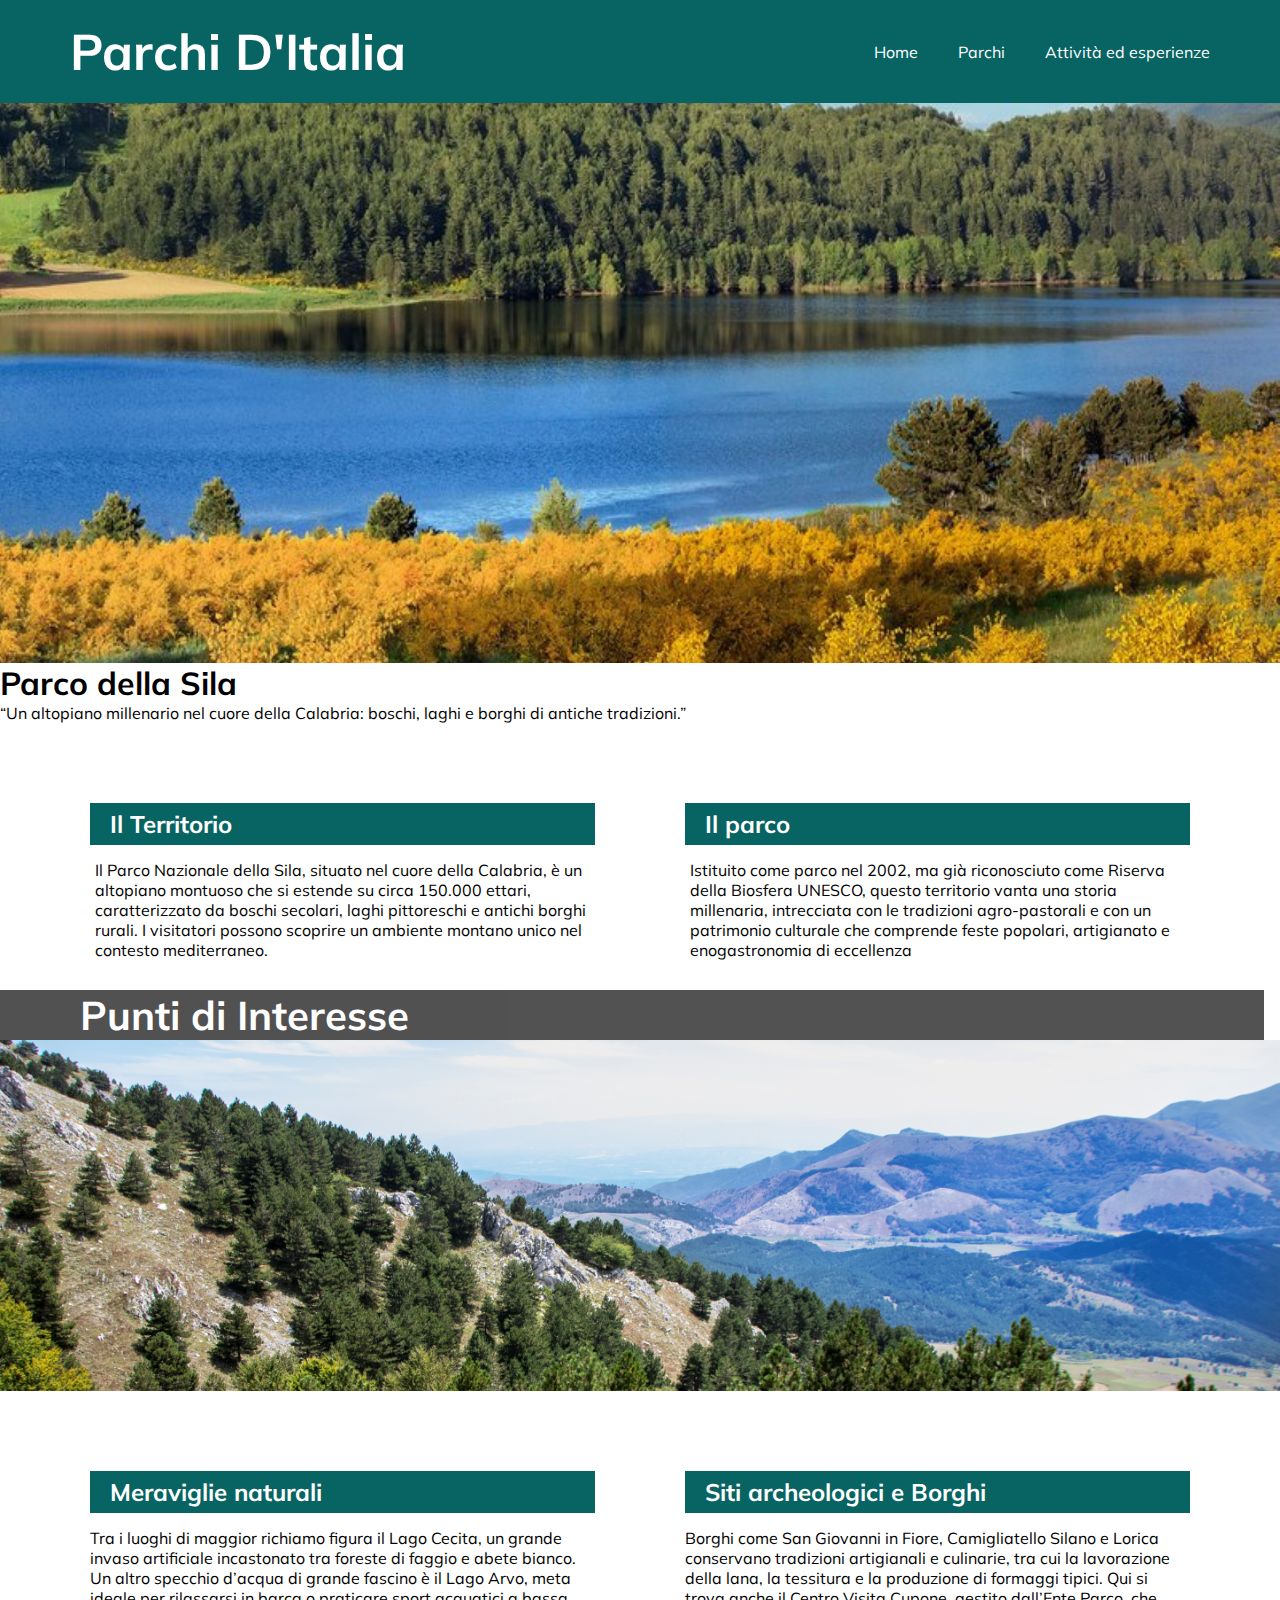
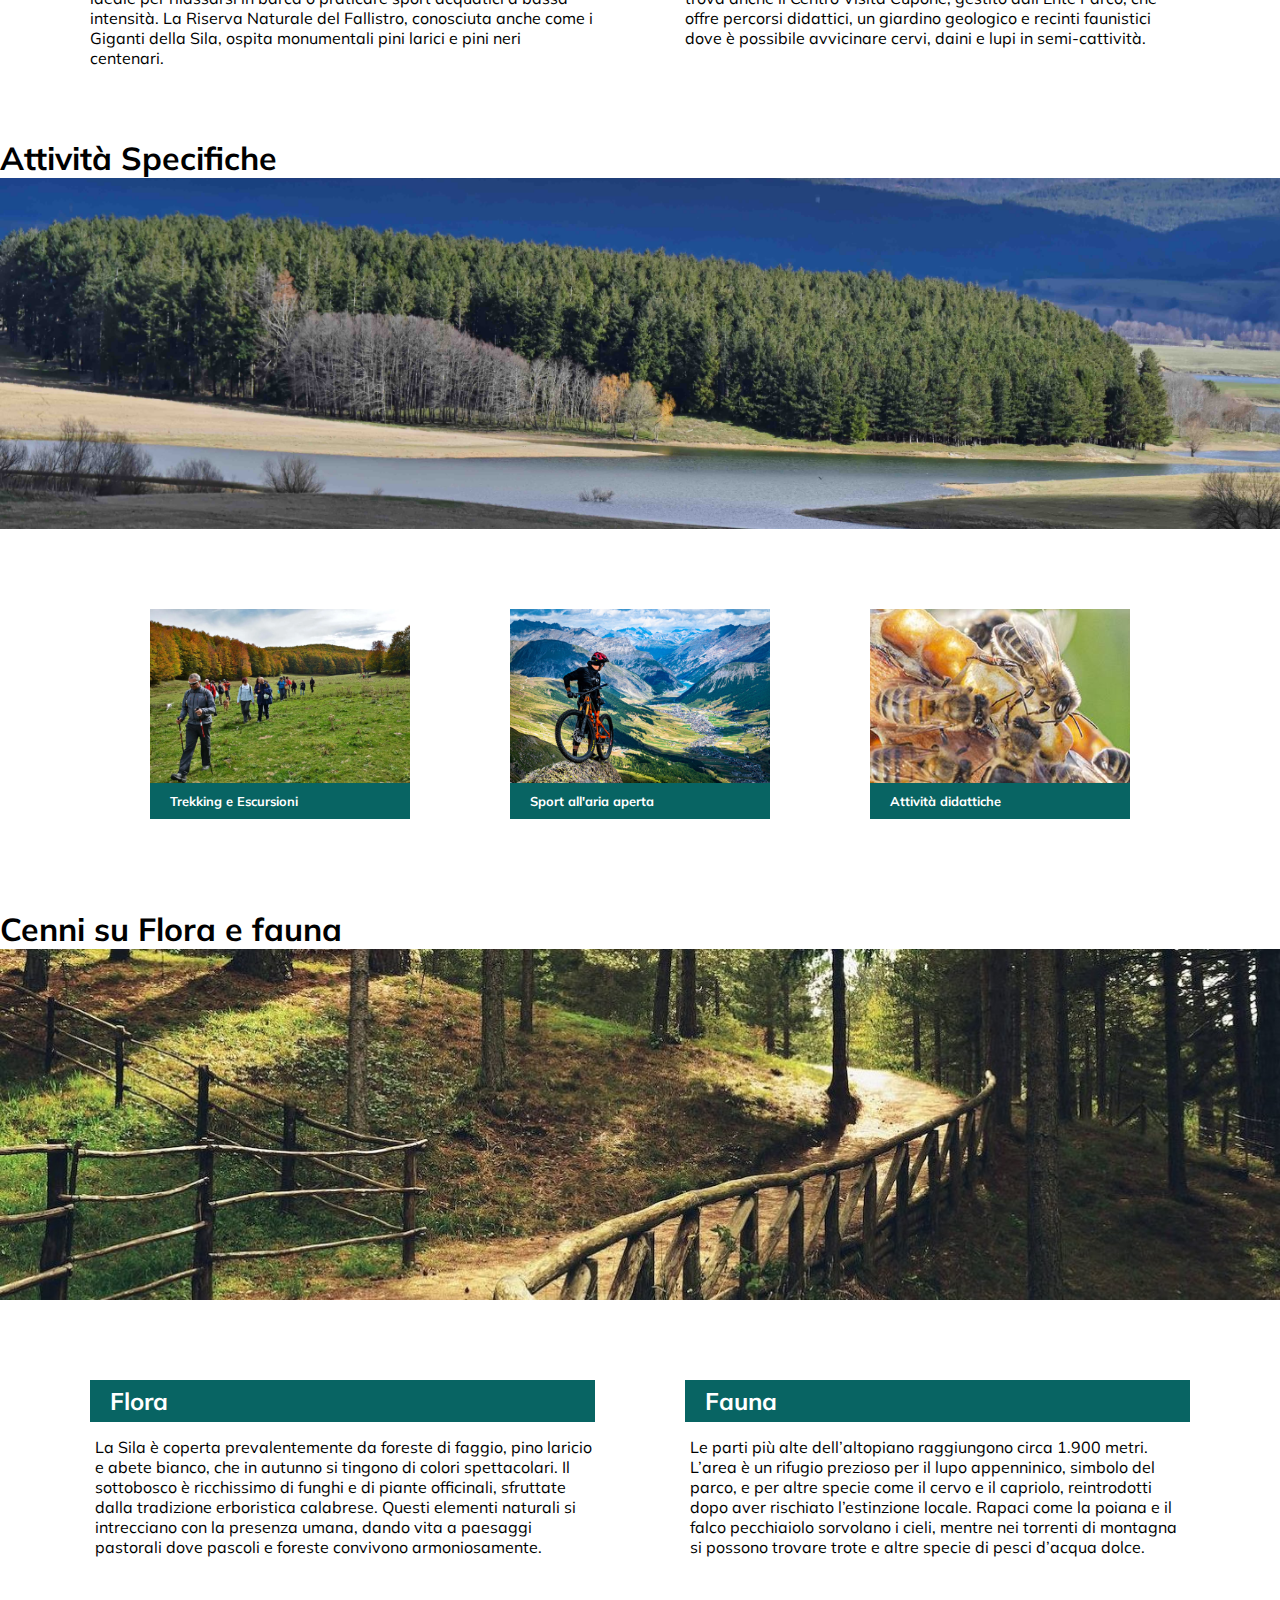
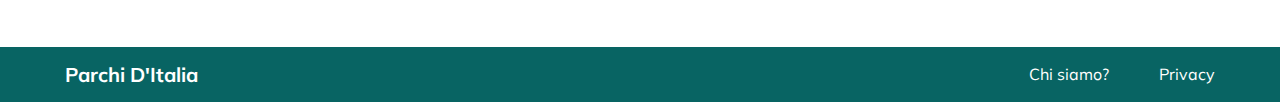
<file: parcodellasila.html>
<!DOCTYPE html>
<html lang="en">
<head>
    <meta charset="UTF-8">
    <meta name="viewport" content="width=device-width, initial-scale=1.0">
    <title>Parco della Sila</title>
    <link rel="stylesheet" href="css/style.css">
    <link rel="preconnect" href="https://fonts.googleapis.com">
    <link rel="preconnect" href="https://fonts.gstatic.com" crossorigin>
    <link href="https://fonts.googleapis.com/css2?family=Mulish:ital,wght@0,200..1000;1,200..1000&display=swap" rel="stylesheet">
</head>
<body>
    <header>
        <nav>
            <p><a href="index.html">Parchi D'Italia</a></p>
        </nav>
        <nav>
            <ul>
                <li><a href="index.html">Home</a></li>
                <li><a href="parchi.html">Parchi</a></li>
                <li><a href="attivitàedesperienze.html">Attività ed esperienze</a></li>
            </ul>
            
        </nav>
    </header>
    <main>
        <div class="contenitore6">
            <img src="IMG/imgsila1pagparco.png" alt="immagine descrittiva">
            <div class="testo-overlay6">
                <h1>Parco della Sila</h1>
                <p>“Un altopiano millenario nel cuore della Calabria: boschi, laghi e borghi di antiche tradizioni.”</p>
            </div>
        </div>
        
        <section class="Intro">
            <div class="grid3">
                <div class="items1">
                    <div class="text23">
                        <h2>Il Territorio</h2>
                        <p>Il Parco Nazionale della Sila, situato nel cuore della Calabria, è un altopiano montuoso che si estende su circa 150.000 ettari, caratterizzato da boschi secolari, laghi pittoreschi e antichi borghi rurali.  I visitatori possono scoprire un ambiente montano unico nel contesto mediterraneo.</p>
                    </div>
                    <div class="text24">
                        <h2>Il parco</h2>
                        <p> Istituito come parco nel 2002, ma già riconosciuto come Riserva della Biosfera UNESCO, questo territorio vanta una storia millenaria, intrecciata con le tradizioni agro-pastorali e con un patrimonio culturale che comprende feste popolari, artigianato e enogastronomia di eccellenza</p>
                    </div>
                </div>
            </div>
        </section>        
        
        <section class="herosection">
            <div class="testo33">
                <h1>Punti di Interesse</h1>
            </div>
        </section>
        <section class="imagehome1">    
            <img src="IMG/imgsila2pagparco.png" alt="">
        </section>
       
        <section class="puntidinteresse">
            <div class="grid3">
                <div class="items1">
                    <div class="text23">
                        <h2>Meraviglie naturali</h2>
                        <p>Tra i luoghi di maggior richiamo figura il Lago Cecita, un grande invaso artificiale incastonato tra foreste di faggio e abete bianco. Un altro specchio d’acqua di grande fascino è il Lago Arvo, meta ideale per rilassarsi in barca o praticare sport acquatici a bassa intensità. La Riserva Naturale del Fallistro, conosciuta anche come i Giganti della Sila, ospita monumentali pini larici e pini neri centenari.  </p>
                    </div>
                    <div class="text24">
                        <h2>Siti archeologici e Borghi</h2>
                        <p>Borghi come San Giovanni in Fiore, Camigliatello Silano e Lorica conservano tradizioni artigianali e culinarie, tra cui la lavorazione della lana, la tessitura e la produzione di formaggi tipici.  Qui si trova anche il Centro Visita Cupone, gestito dall’Ente Parco, che offre percorsi didattici, un giardino geologico e recinti faunistici dove è possibile avvicinare cervi, daini e lupi in semi-cattività. </p>
                    </div>
                </div>
            </div>
        </section>        
               
        <section class="herosection">
            <div class="testo34">
                <h1>Attività Specifiche</h1>
            </div>
        </section>
        <section class="imagehome1">    
            <img src="IMG/imgsila4pagparco.png" alt="">
        </section>

        <section class="cardpattivitàspecifiche">
            <div class="grid4">
                    <div class="items">
                        <a href="trekkingeescursioni.html"><img src="IMG/trekkingsila.png" alt=""></a>
                        <nav>
                            <div class="text25">
                                <h3><a href="trekkingeescursioni.html">Trekking e Escursioni</a></h3>
                        </div>
                        </nav>
                    </div>
                
               

                <div class="items">
                    <a href="sportallariaaperta.html"><img src="IMG/imgmountainbike.png" alt=""></a>
                    <nav>
                        <div class="text25">
                            <h3><a href="sportallariaaperta.html">Sport all'aria aperta</a></h3>
                        </div>
                    </nav>
                </div>

                    <div class="items">
                        <a href="attivitàdidattiche.html"><img src="IMG/imgattivitàdidattichesila.png" alt=""></a>
                            <div class="text25">
                                <h3><a href="attivitàdidattiche.html">Attività didattiche</a></h3>
                            </div>
                        </nav>
                    </div>
            </div>

            </section>

           
        <section class="herosection">
            <div class="testo35">
                <h1>Cenni su Flora e fauna</h1>
            </div>
        </section>
        <section class="imagehome1">    
            <img src="IMG/imgsila3pagparco.png" alt="">
        </section>

        <section class="Floraefauna">
            <div class="grid3">
                <div class="items1">
                    <div class="text26">
                        <h2>Flora</h2>
                        <p>La Sila è coperta prevalentemente da foreste di faggio, pino laricio e abete bianco, che in autunno si tingono di colori spettacolari.  Il sottobosco è ricchissimo di funghi e di piante officinali, sfruttate dalla tradizione erboristica calabrese. Questi elementi naturali si intrecciano con la presenza umana, dando vita a paesaggi pastorali dove pascoli e foreste convivono armoniosamente.</p>
                    </div>
                    <div class="text27">
                        <h2>Fauna</h2>
                        <p>Le parti più alte dell’altopiano raggiungono circa 1.900 metri. L’area è un rifugio prezioso per il lupo appenninico, simbolo del parco, e per altre specie come il cervo e il capriolo, reintrodotti dopo aver rischiato l’estinzione locale. Rapaci come la poiana e il falco pecchiaiolo sorvolano i cieli, mentre nei torrenti di montagna si possono trovare trote e altre specie di pesci d’acqua dolce.</p>
                    </div>
                </div>
            </div>
        </section>        

    </main>

    <footer>
        <nav>
            <p><a href="index.html">Parchi D'Italia</a></p>
        </nav>
        <nav>
            <ul>
                <li><a href="">Chi siamo?</a></li>
                <li><a href="">Privacy</a></li>
            </ul>
            
        </nav>  
    </footer>
</body>
</html>
</file>
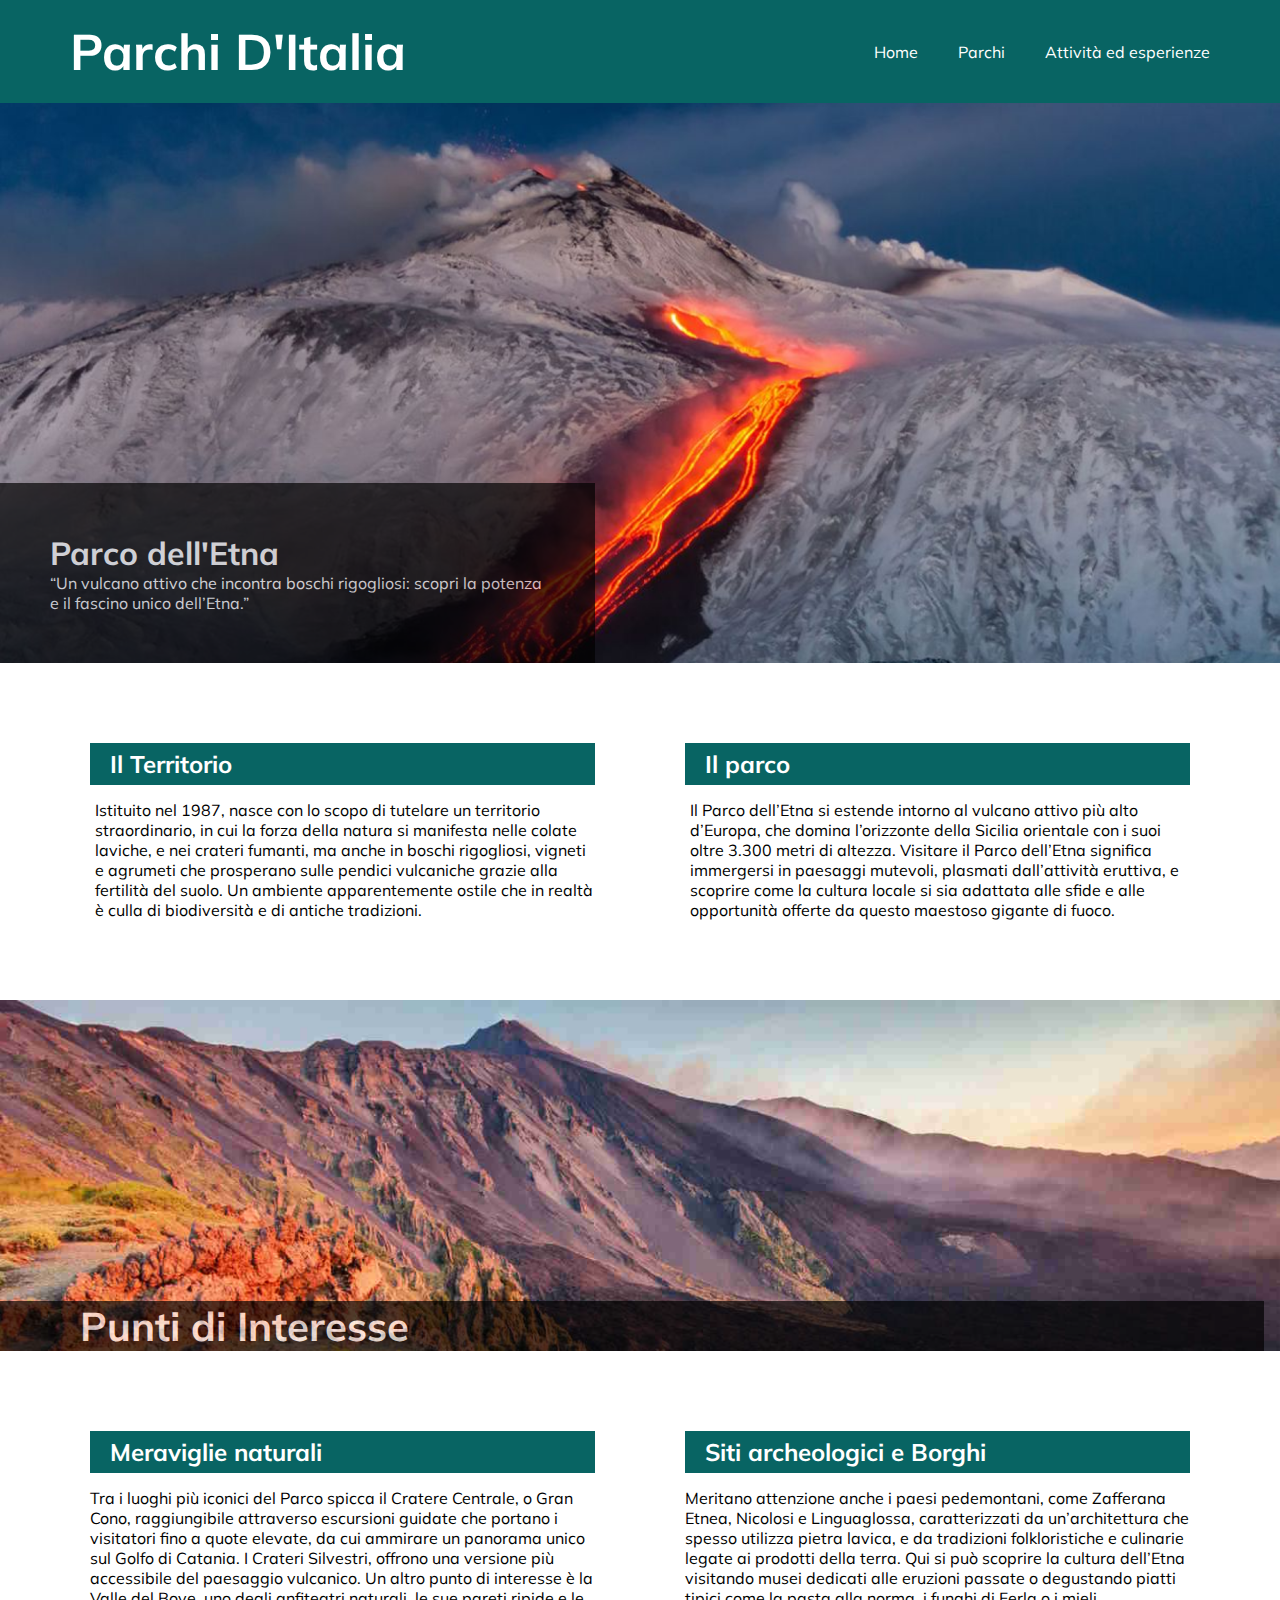
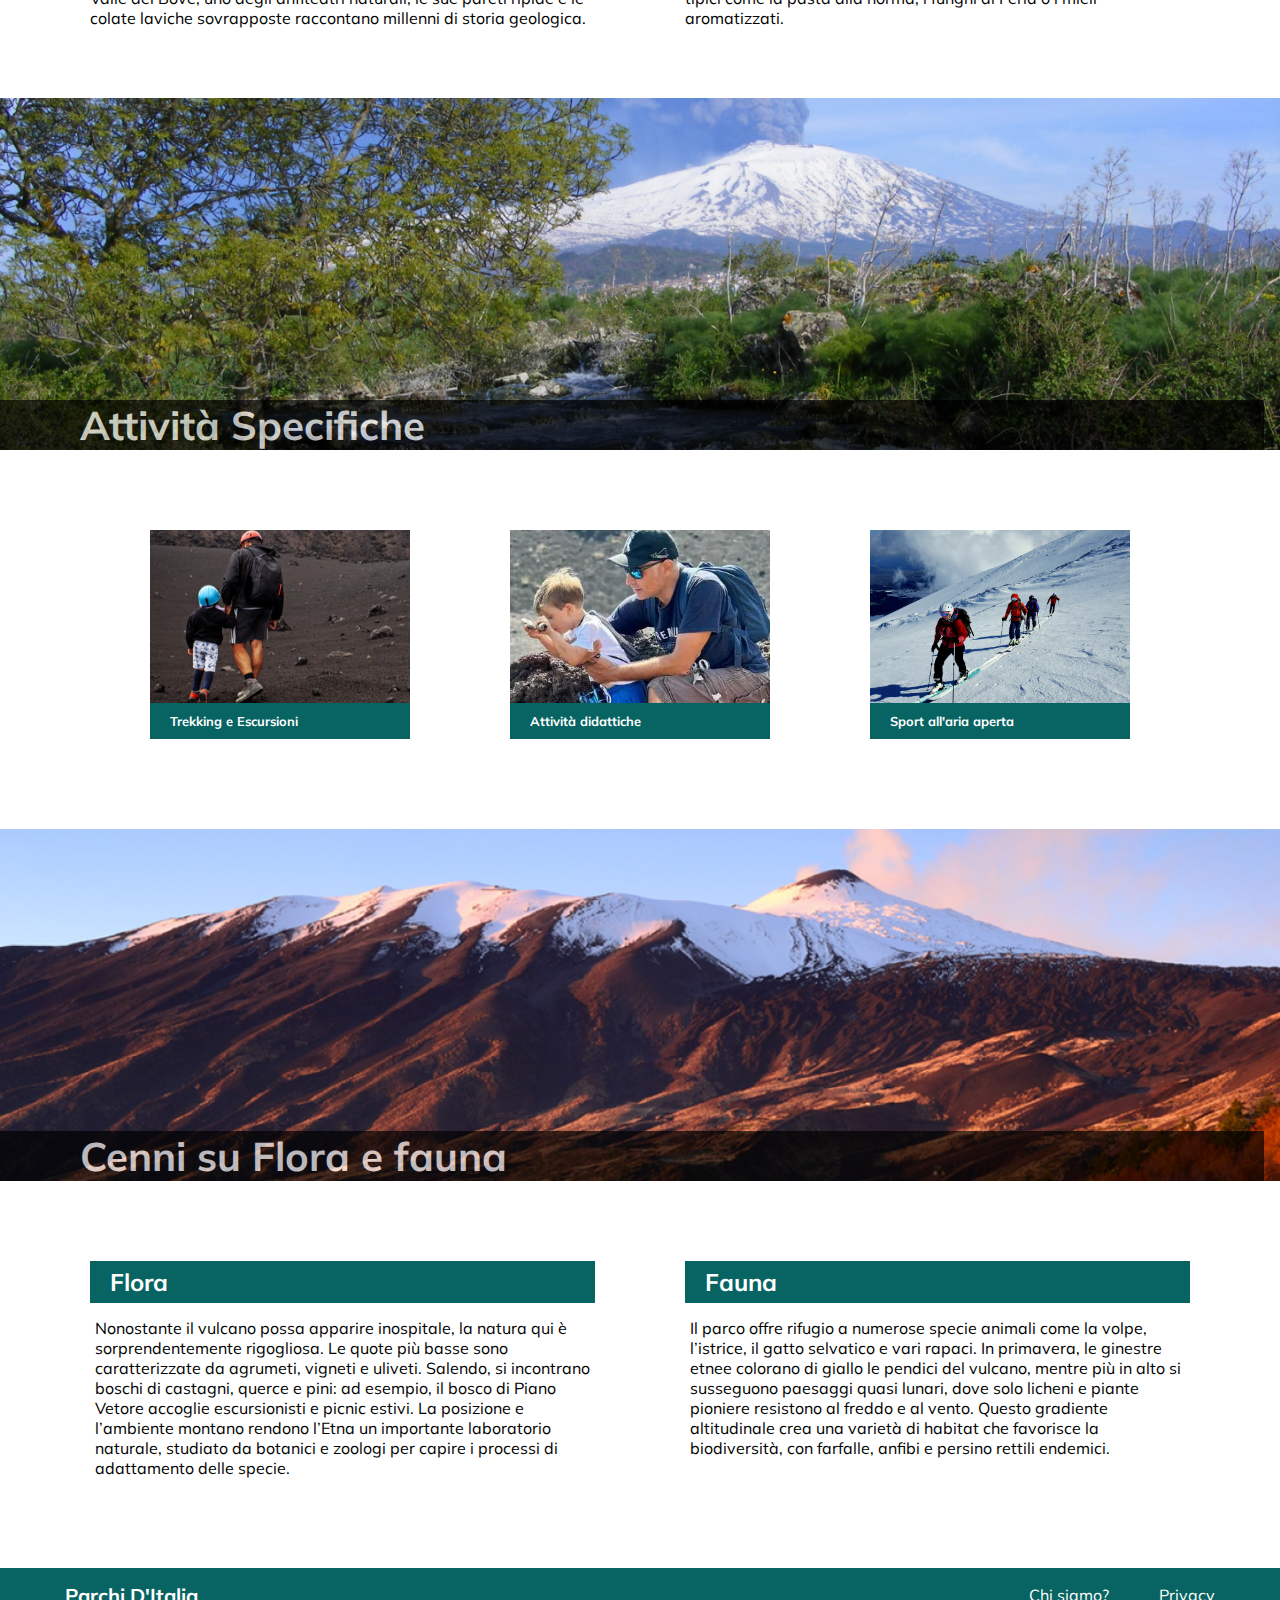
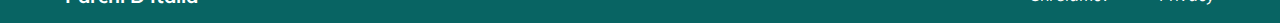
<file: parcodelletna.html>
<!DOCTYPE html>
<html lang="en">
<head>
    <meta charset="UTF-8">
    <meta name="viewport" content="width=device-width, initial-scale=1.0">
    <title>Parco dell'Etna</title>
    <link rel="stylesheet" href="css/style.css">
    <link rel="preconnect" href="https://fonts.googleapis.com">
    <link rel="preconnect" href="https://fonts.gstatic.com" crossorigin>
    <link href="https://fonts.googleapis.com/css2?family=Mulish:ital,wght@0,200..1000;1,200..1000&display=swap" rel="stylesheet">
</head>
<body>
    <header>
        <nav>
            <p><a href="index.html">Parchi D'Italia</a></p>
        </nav>
        <nav>
            <ul>
                <li><a href="index.html">Home</a></li>
                <li><a href="parchi.html">Parchi</a></li>
                <li><a href="attivitàedesperienze.html">Attività ed esperienze</a></li>
            </ul>
            
        </nav>
    </header>
    <main>
        <div class="contenitore">
            <img src="IMG/imgetna1pagparco.png" alt="immagine descrittiva">
            <div class="testo-overlay">
                <h1>Parco dell'Etna</h1>
                <p>“Un vulcano attivo che incontra boschi rigogliosi: scopri la potenza e il fascino unico dell’Etna.”</p>
            </div>
        </div>
        
        <section class="Intro">
            <div class="grid3">
                <div class="items1">
                    <div class="text23">
                        <h2>Il Territorio</h2>
                        <p>Istituito nel 1987, nasce con lo scopo di tutelare un territorio straordinario, in cui la forza della natura si manifesta nelle colate laviche, e nei crateri fumanti, ma anche in boschi rigogliosi, vigneti e agrumeti che prosperano sulle pendici vulcaniche grazie alla fertilità del suolo. Un ambiente apparentemente ostile che in realtà è culla di biodiversità e di antiche tradizioni.</p>
                    </div>
                    <div class="text24">
                        <h2>Il parco</h2>
                        <p>Il Parco dell’Etna si estende intorno al vulcano attivo più alto d’Europa, che domina l’orizzonte della Sicilia orientale con i suoi oltre 3.300 metri di altezza.  Visitare il Parco dell’Etna significa immergersi in paesaggi mutevoli, plasmati dall’attività eruttiva, e scoprire come la cultura locale si sia adattata alle sfide e alle opportunità offerte da questo maestoso gigante di fuoco.</p>
                    </div>
                </div>
            </div>
        </section>        
        
        <section class="herosection">
              <img src="IMG/imgetna2pagparco.png" alt="">
            <div class="testo33">
                <h1>Punti di Interesse</h1>
            </div>
        </section>

        <section class="puntidinteresse">
            <div class="grid3">
                <div class="items1">
                    <div class="text23">
                        <h2>Meraviglie naturali</h2>
                        <p>Tra i luoghi più iconici del Parco spicca il Cratere Centrale, o Gran Cono, raggiungibile attraverso escursioni guidate che portano i visitatori fino a quote elevate, da cui ammirare un panorama unico sul Golfo di Catania. I Crateri Silvestri, offrono una versione più accessibile del paesaggio vulcanico. Un altro punto di interesse è la Valle del Bove, uno degli anfiteatri naturali, le sue pareti ripide e le colate laviche sovrapposte raccontano millenni di storia geologica. </p>
                    </div>
                    <div class="text24">
                        <h2>Siti archeologici e Borghi</h2>
                        <p>Meritano attenzione anche i paesi pedemontani, come Zafferana Etnea, Nicolosi e Linguaglossa, caratterizzati da un’architettura che spesso utilizza pietra lavica, e da tradizioni folkloristiche e culinarie legate ai prodotti della terra. Qui si può scoprire la cultura dell’Etna visitando musei dedicati alle eruzioni passate o degustando piatti tipici come la pasta alla norma, i funghi di Ferla o i mieli aromatizzati. </p>
                    </div>
                </div>
            </div>
        </section>        
               
        <section class="herosection">
             <img src="IMG/imgetna3pagparco.png" alt="">
            <div class="testo33">
                <h1>Attività Specifiche</h1>
            </div>
        </section>

        <section class="cardpattivitàspecifiche">
            <div class="grid4">
                    <div class="items">
                        <a href="trekkingeescursioni.html"><img src="IMG/imgtrekkingetna.png" alt=""></a>
                            <div class="text25">
                                <h3><a href="trekkingeescursioni.html">Trekking e Escursioni</a></h3>
                        </div>
                    </div>
                
               

                <div class="items">
                    <a href="attivitàdidattiche.html"><img src="IMG/imgattivitàdidatticheetna.png" alt="">
                        <div class="text25">
                            <h3><a href="attivitàdidattiche.html">Attività didattiche</a></h3>
                        </div>
                </div>

                    <div class="items">
                        <a href="sportallariaaperta.html"><img src="IMG/sciietna.png" alt=""></a>

                            <div class="text25">
                                <h3><a href="sportallariaaperta.html">Sport all'aria aperta</a></h3>
                            </div>
                    </div>
            </div>

            </section>

           
        <section class="herosection">
            <img src="IMG/imgetna4pagparco.png" alt="">
            <div class="testo33">
                <h1>Cenni su Flora e fauna</h1>
            </div>
        </section>
     

        <section class="Floraefauna">
            <div class="grid3">
                <div class="items1">
                    <div class="text26">
                        <h2>Flora</h2>
                        <p>Nonostante il vulcano possa apparire inospitale, la natura qui è sorprendentemente rigogliosa. Le quote più basse sono caratterizzate da agrumeti, vigneti e uliveti. Salendo, si incontrano boschi di castagni, querce e pini: ad esempio, il bosco di Piano Vetore accoglie escursionisti e picnic estivi. La posizione e l’ambiente montano rendono l’Etna un importante laboratorio naturale, studiato da botanici e zoologi per capire i processi di adattamento delle specie. </p>
                    </div>
                    <div class="text26">
                        <h2>Fauna</h2>
                        <p>Il parco offre rifugio a numerose specie animali come la volpe, l’istrice, il gatto selvatico e vari rapaci. In primavera, le ginestre etnee colorano di giallo le pendici del vulcano, mentre più in alto si susseguono paesaggi quasi lunari, dove solo licheni e piante pioniere resistono al freddo e al vento. Questo gradiente altitudinale crea una varietà di habitat che favorisce la biodiversità, con farfalle, anfibi e persino rettili endemici. </p>
                    </div>
                </div>
            </div>
        </section>        

    </main>

    <footer>
        <nav>
            <p><a href="index.html">Parchi D'Italia</a></p>
        </nav>
        <nav>
            <ul>
                <li><a href="">Chi siamo?</a></li>
                <li><a href="">Privacy</a></li>
            </ul>
            
        </nav>  
    </footer>
    
</body>
</html>
</file>
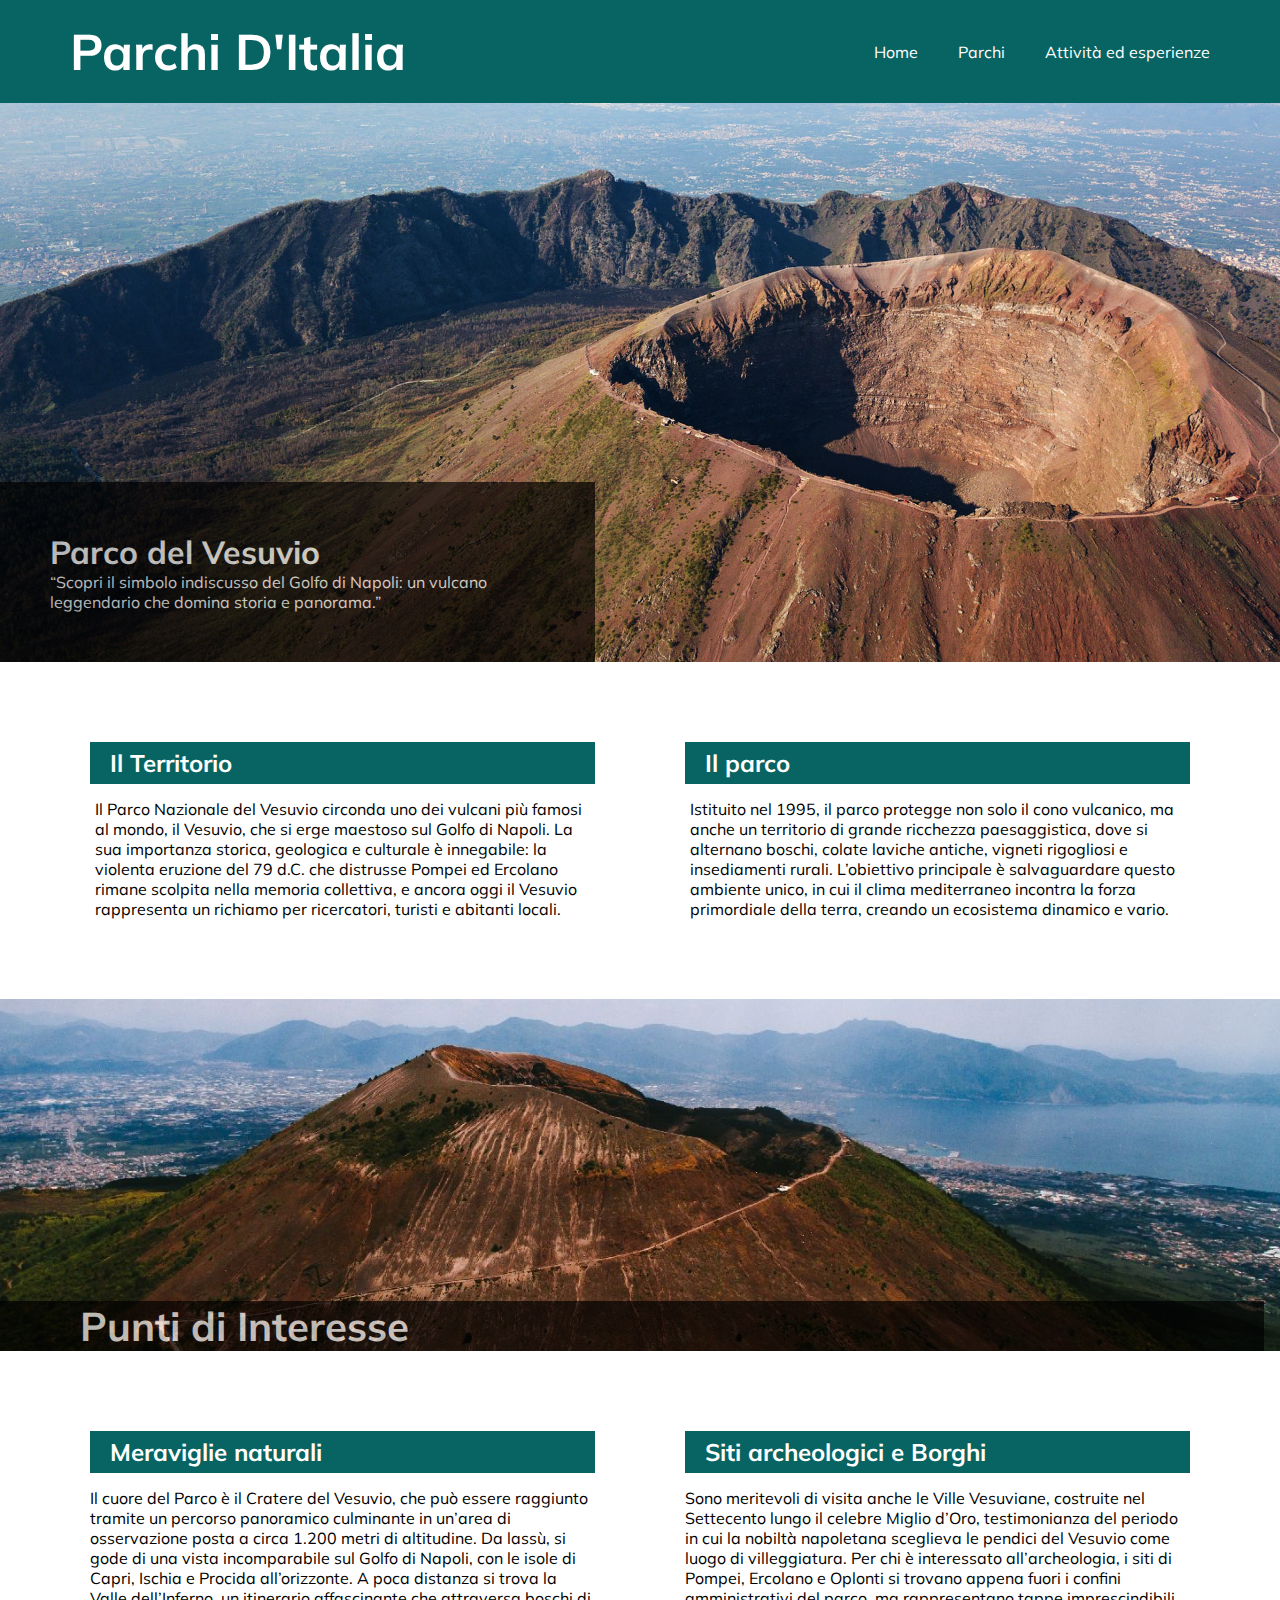
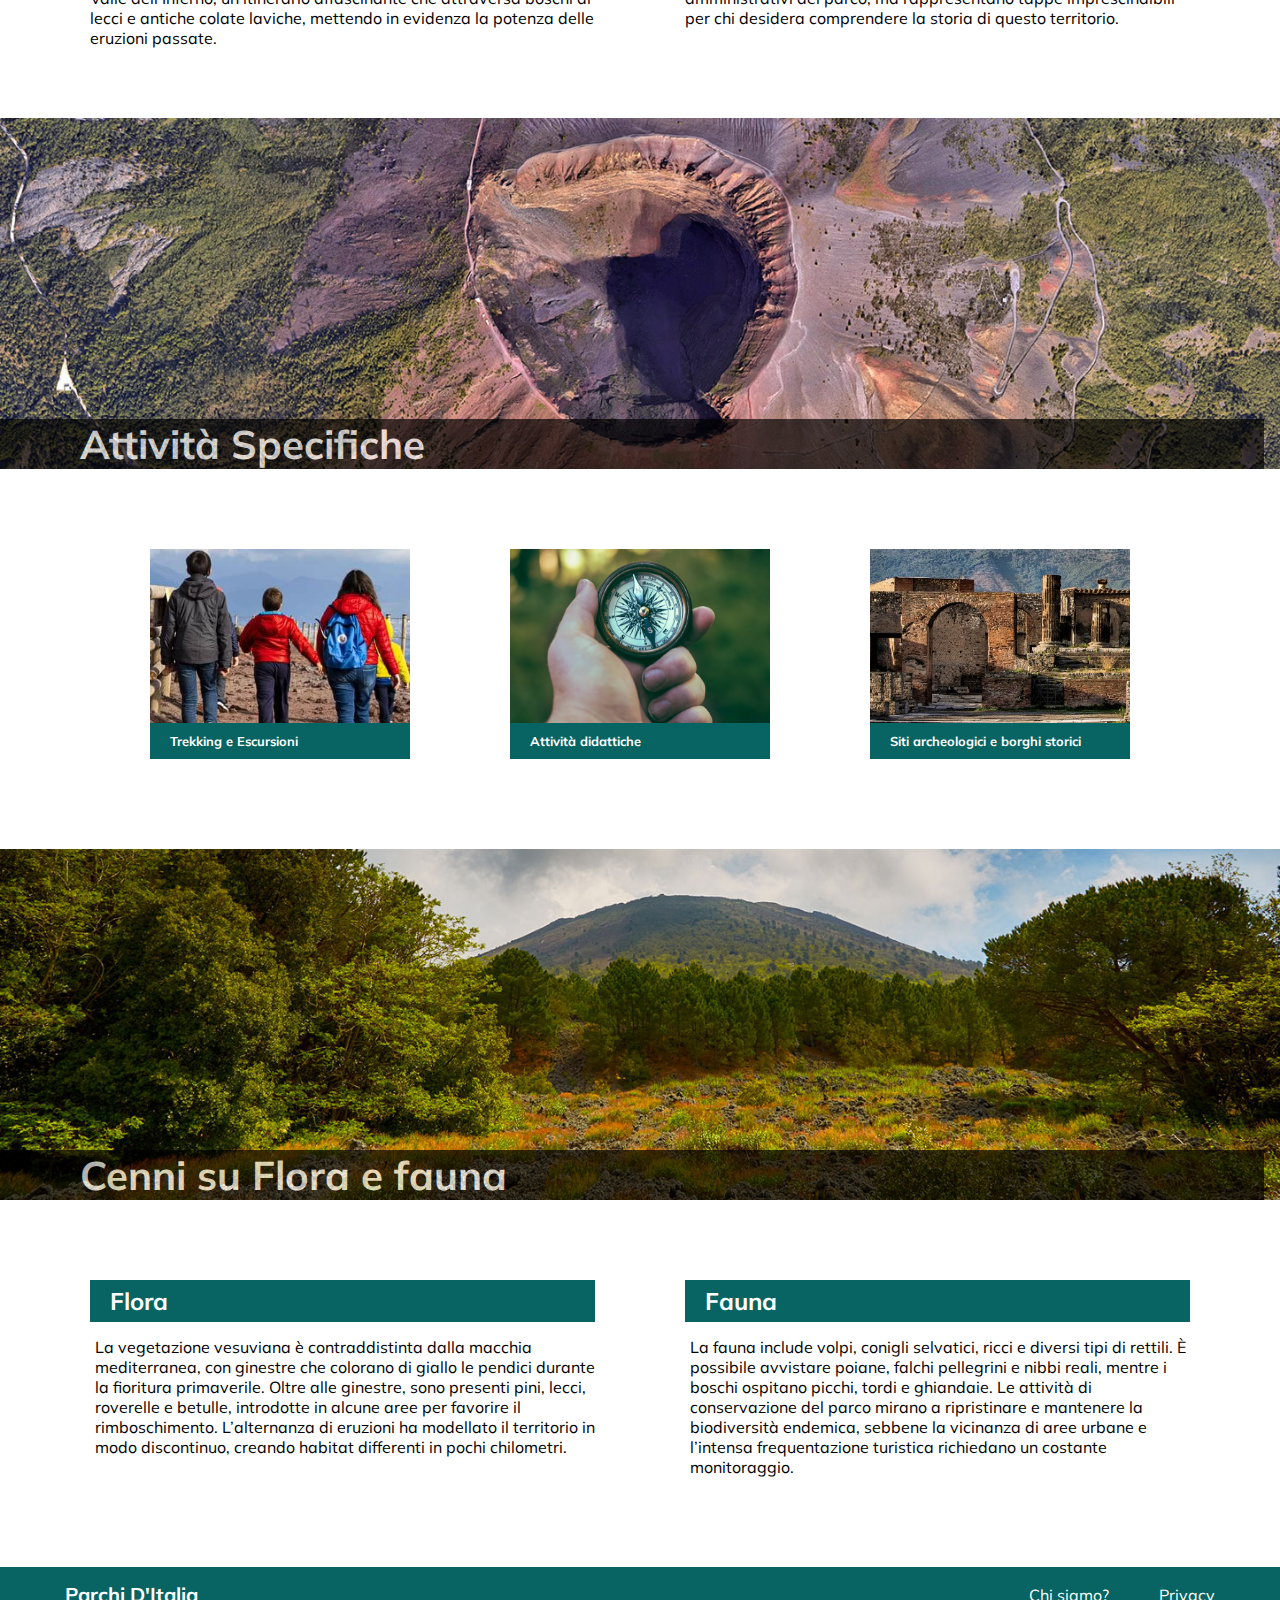
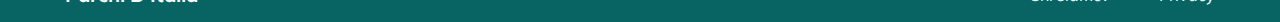
<file: parcodelvesuvio.html>
<!DOCTYPE html>
<html lang="en">
<head>
    <meta charset="UTF-8">
    <meta name="viewport" content="width=device-width, initial-scale=1.0">
    <title>Parco del Vesuvio</title>
    <link rel="stylesheet" href="css/style.css">
    <link rel="preconnect" href="https://fonts.googleapis.com">
    <link rel="preconnect" href="https://fonts.gstatic.com" crossorigin>
    <link href="https://fonts.googleapis.com/css2?family=Mulish:ital,wght@0,200..1000;1,200..1000&display=swap" rel="stylesheet">
</head>
<body>
    <header>
        <nav>
            <p><a href="index.html">Parchi D'Italia</a></p>
        </nav>
        <nav>
            <ul>
                <li><a href="index.html">Home</a></li>
                <li><a href="parchi.html">Parchi</a></li>
                <li><a href="attivitàedesperienze.html">Attività ed esperienze</a></li>
            </ul>
            
        </nav>
    </header>
    <main>

        <div class="contenitore">
            <img src="IMG/imgvesuvio2pagparco.png" alt="immagine descrittiva">
            <div class="testo-overlay">
                <h1>Parco del Vesuvio</h1>
                <p>“Scopri il simbolo indiscusso del Golfo di Napoli: un vulcano leggendario che domina storia e panorama.”</p>
            </div>
        </div>
       
        
        <section class="Intro">
            <div class="grid3">
                <div class="items1">
                    <div class="text23">
                        <h2>Il Territorio</h2>
                        <p>Il Parco Nazionale del Vesuvio circonda uno dei vulcani più famosi al mondo, il Vesuvio, che si erge maestoso sul Golfo di Napoli. La sua importanza storica, geologica e culturale è innegabile: la violenta eruzione del 79 d.C. che distrusse Pompei ed Ercolano rimane scolpita nella memoria collettiva, e ancora oggi il Vesuvio rappresenta un richiamo per ricercatori, turisti e abitanti locali. </p>
                    </div>
                    <div class="text24">
                        <h2>Il parco</h2>
                        <p>Istituito nel 1995, il parco protegge non solo il cono vulcanico, ma anche un territorio di grande ricchezza paesaggistica, dove si alternano boschi, colate laviche antiche, vigneti rigogliosi e insediamenti rurali. L’obiettivo principale è salvaguardare questo ambiente unico, in cui il clima mediterraneo incontra la forza primordiale della terra, creando un ecosistema dinamico e vario.</p>
                    </div>
                </div>
            </div>
        </section>        
        

       
        <section class="herosection">
             <img src="IMG/imgvesuvio3pagparco.png" alt="">
            <div class="testo33">
                <h1>Punti di Interesse</h1>
            </div>
        </section>
           
         
       
        <section class="puntidinteresse">
            <div class="grid3">
                <div class="items1">
                    <div class="text23">
                        <h2>Meraviglie naturali</h2>
                        <p>Il cuore del Parco è il Cratere del Vesuvio, che può essere raggiunto tramite un percorso panoramico culminante in un’area di osservazione posta a circa 1.200 metri di altitudine. Da lassù, si gode di una vista incomparabile sul Golfo di Napoli, con le isole di Capri, Ischia e Procida all’orizzonte. A poca distanza si trova la Valle dell’Inferno, un itinerario affascinante che attraversa boschi di lecci e antiche colate laviche, mettendo in evidenza la potenza delle eruzioni passate. </p>
                    </div>
                    <div class="text24">
                        <h2>Siti archeologici e Borghi</h2>
                        <p>Sono meritevoli di visita anche le Ville Vesuviane, costruite nel Settecento lungo il celebre Miglio d’Oro, testimonianza del periodo in cui la nobiltà napoletana sceglieva le pendici del Vesuvio come luogo di villeggiatura. Per chi è interessato all’archeologia, i siti di Pompei, Ercolano e Oplonti si trovano appena fuori i confini amministrativi del parco, ma rappresentano tappe imprescindibili per chi desidera comprendere la storia di questo territorio.</p>
                    </div>
                </div>
            </div>
        </section>        
               
        <section class="herosection">
            <img src="IMG/imgvesuvio4pagparco.png" alt="">
            <div class="testo33">
                <h1>Attività Specifiche</h1>
            </div>
        </section>
  
           

        <section class="cardpattivitàspecifiche">
            <div class="grid4">
                    <div class="items">
                       <a href="trekkingeescursioni.html"><img src="IMG/imgtrekkingpagvesuvio.png" alt=""></a> 
                            <div class="text25">
                                <h3><a href="trekkingeescursioni.html">Trekking e Escursioni</a></h3>
                        </div>
                    </div>
                
               

                <div class="items">
                   <a href="attivitàdidattiche.html"><img src="IMG/imgattivitàdidattichepagvesuvio.png" alt=""></a> 
                        <div class="text25">
                            <h3><a href="attivitàdidattiche.html">Attività didattiche</a></h3>
                        </div>
                </div>

                    <div class="items">
                        <a href="sitiarcheologicieborghistorici.html"><img src="IMG/imgsitoarcheologicopagvesuvio.png" alt=""></a>
                            <div class="text25">
                                <h3><a href="sitiarcheologicieborghistorici.html">Siti archeologici e borghi storici</a></h3>
                            </div>
                    </div>
            </div>
        </section>

        <section class="herosection">
            <img src="IMG/imgvesuviofloraefauna.png" alt="">
            <div class="testo33">
                <h1>Cenni su Flora e fauna</h1>
            </div>
        </section>

        <section class="Floraefauna">
            <div class="grid3">
                <div class="items1">
                    <div class="text26">
                        <h2>Flora</h2>
                        <p>La vegetazione vesuviana è contraddistinta dalla macchia mediterranea, con ginestre che colorano di giallo le pendici durante la fioritura primaverile. Oltre alle ginestre, sono presenti pini, lecci, roverelle e betulle, introdotte in alcune aree per favorire il rimboschimento. L’alternanza di eruzioni ha modellato il territorio in modo discontinuo, creando habitat differenti in pochi chilometri. </p>
                    </div>
                    <div class="text26">
                        <h2>Fauna</h2>
                        <p>La fauna include volpi, conigli selvatici, ricci e diversi tipi di rettili. È possibile avvistare poiane, falchi pellegrini e nibbi reali, mentre i boschi ospitano picchi, tordi e ghiandaie. Le attività di conservazione del parco mirano a ripristinare e mantenere la biodiversità endemica, sebbene la vicinanza di aree urbane e l’intensa frequentazione turistica richiedano un costante monitoraggio.</p>
                    </div>
                </div>
            </div>
        </section>        

    </main>

    <footer>
        <nav>
            <p><a href="index.html">Parchi D'Italia</a></p>
        </nav>
        <nav>
            <ul>
                <li><a href="">Chi siamo?</a></li>
                <li><a href="">Privacy</a></li>
            </ul>
            
        </nav>  
    </footer>
</body>
</html>
</file>
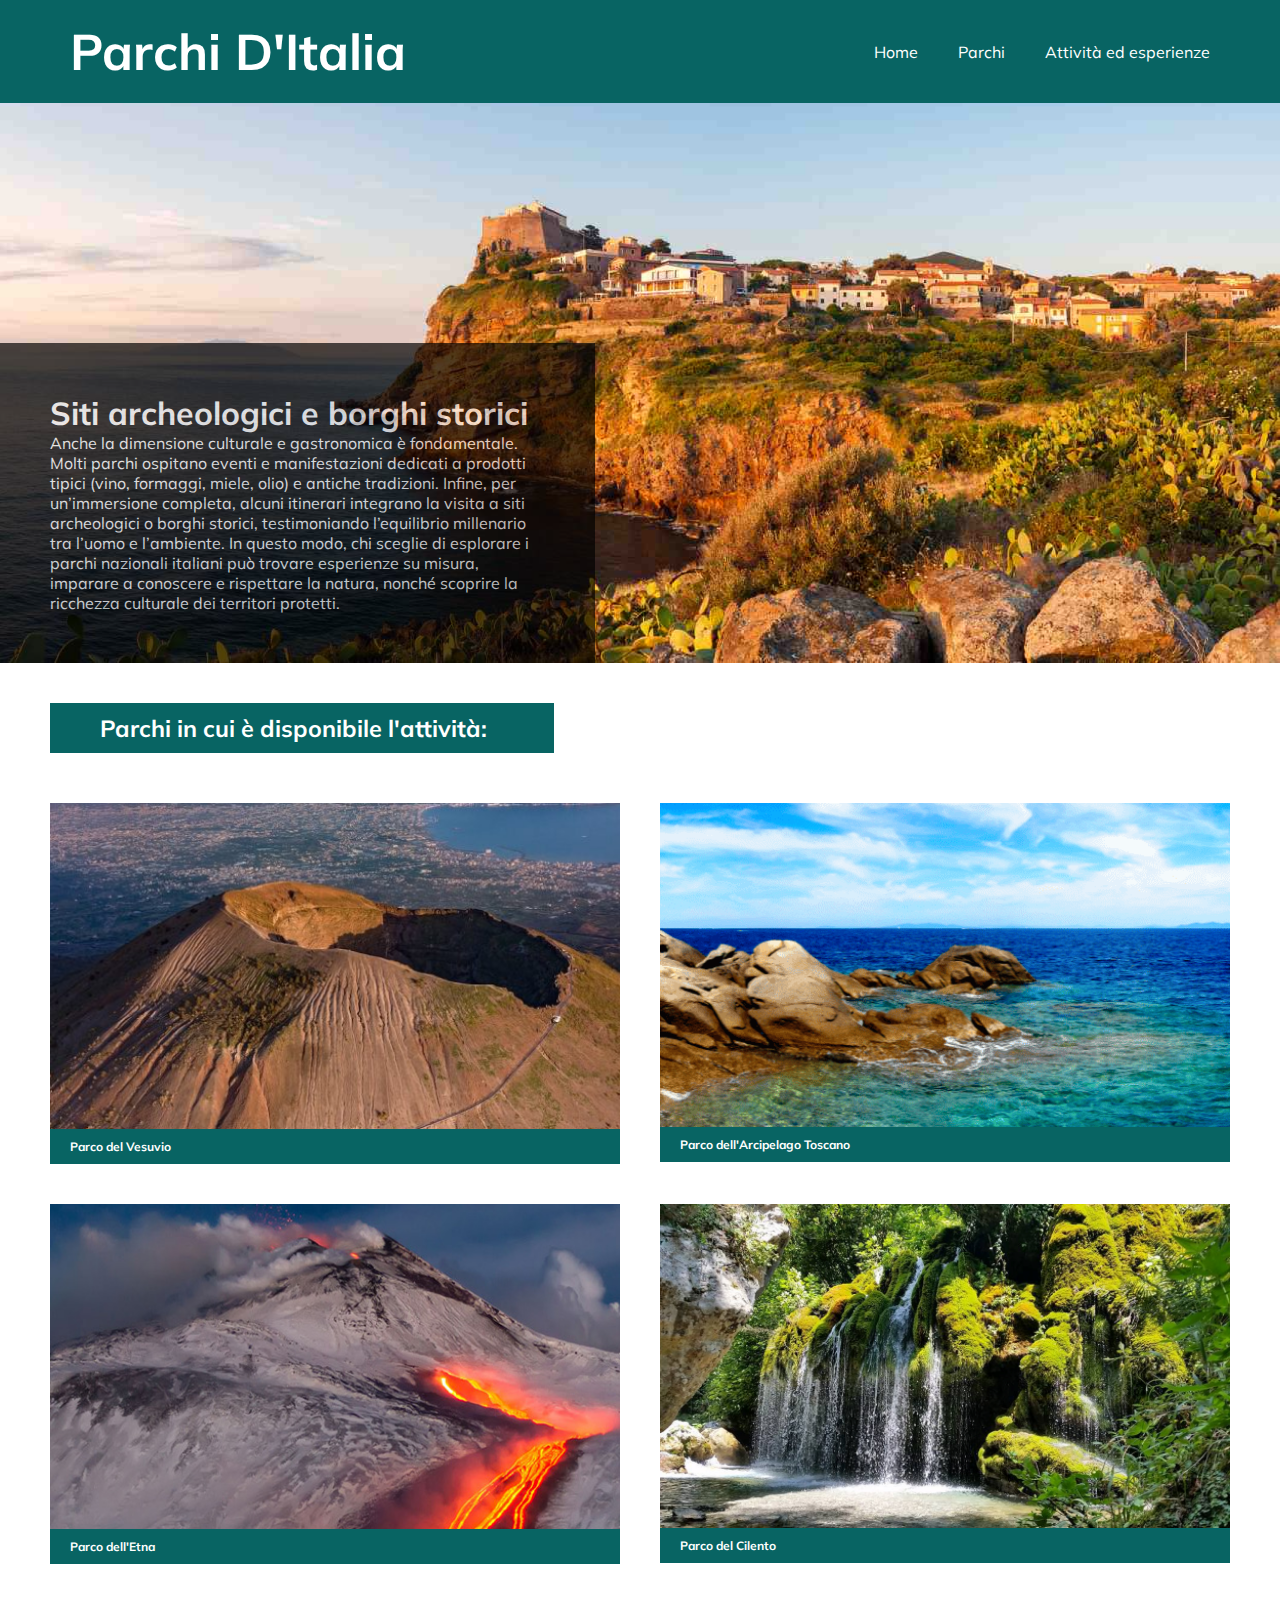
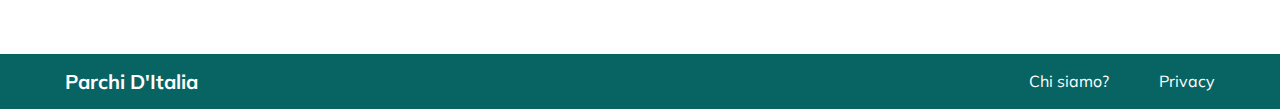
<file: sitiarcheologicieborghistorici.html>
<!DOCTYPE html>
<html lang="en">
<head>
    <meta charset="UTF-8">
    <meta name="viewport" content="width=device-width, initial-scale=1.0">
    <title>Siti archeologici e borghi storici</title>
    <link rel="stylesheet" href="css/style.css">
    <link rel="preconnect" href="https://fonts.googleapis.com">
    <link rel="preconnect" href="https://fonts.gstatic.com" crossorigin>
    <link href="https://fonts.googleapis.com/css2?family=Mulish:ital,wght@0,200..1000;1,200..1000&display=swap" rel="stylesheet">
</head>
<body>
    <header>
        <nav>
            <p><a href="index.html">Parchi D'Italia</a></p>
        </nav>
        <nav>
            <ul>
                <li><a href="index.html">Home</a></li>
                <li><a href="parchi.html">Parchi</a></li>
                <li><a href="attivitàedesperienze.html">Attività ed esperienze</a></li>
            </ul>
            
        </nav>
    </header>
    <main>
        <div class="contenitore">
            <img src="IMG/sitiarcheologicieborghistorici.png" alt="immagine descrittiva">
            <div class="testo-overlay1">
                <h1>Siti archeologici e borghi storici</h1>
                <p>Anche la dimensione culturale e gastronomica è fondamentale. Molti parchi ospitano eventi e manifestazioni dedicati a prodotti tipici (vino, formaggi, miele, olio) e antiche tradizioni. Infine, per un’immersione completa, alcuni itinerari integrano la visita a siti archeologici o borghi storici, testimoniando l’equilibrio millenario tra l’uomo e l’ambiente. In questo modo, chi sceglie di esplorare i parchi nazionali italiani può trovare esperienze su misura, imparare a conoscere e rispettare la natura, nonché scoprire la ricchezza culturale dei territori protetti.</p>
            </div>
        </div>

        <section class="inprimopiano">
            <div class="text32">
                <h3> Parchi in cui è disponibile l'attività:</h3>
            </div>
        </section>

        

        <section class="cardparchi">
            <div class="grid1">
                    <div class="items">
                        <a href="parcodelvesuvio.html"><img src="IMG/imgvesuvio1cardparchi.png" alt=""></a>
                        <nav>
                            <div class="text6">
                                <h6><a href="parcodelvesuvio.html">Parco del Vesuvio</a></h6>
                        </div>
                        </nav>
                    </div>
                
               

                <div class="items">
                    <a href="parcodellarcipelagotoscano.html"><img src="IMG/imgarcipelagotoscano2cardparchi.png" alt=""></a>
                        <div class="text6">
                            <h6><a href="parcodellarcipelagotoscano.html">Parco dell'Arcipelago Toscano</a></h6>
                        </div>
                </div>

                    <div class="items">
                        <a href="parcodelletna.html"><img src="IMG/imgetna1cardparchi.png" alt=""></a>
                            <div class="text6">
                                <h6><a href="parcodelletna.html">Parco dell'Etna</a></h6>
                            </div>
                    </div>




                <div class="items">
                    <a href=""><img src="IMG/imgparconazionaledelcilentocardparchi.png" alt=""></a>
                        <div class="text6">
                            <h6><a href="">Parco del Cilento</a></h6>
                        </div>
                </div>


            </div>
        </section>
    </main>
    <footer>
        <nav>
            <p><a href="index.html">Parchi D'Italia</a></p>
        </nav>
        <nav>
            <ul>
                <li><a href="">Chi siamo?</a></li>
                <li><a href="">Privacy</a></li>
            </ul>
            
        </nav>  
    </footer>


        


    
</body>
</html>
</file>
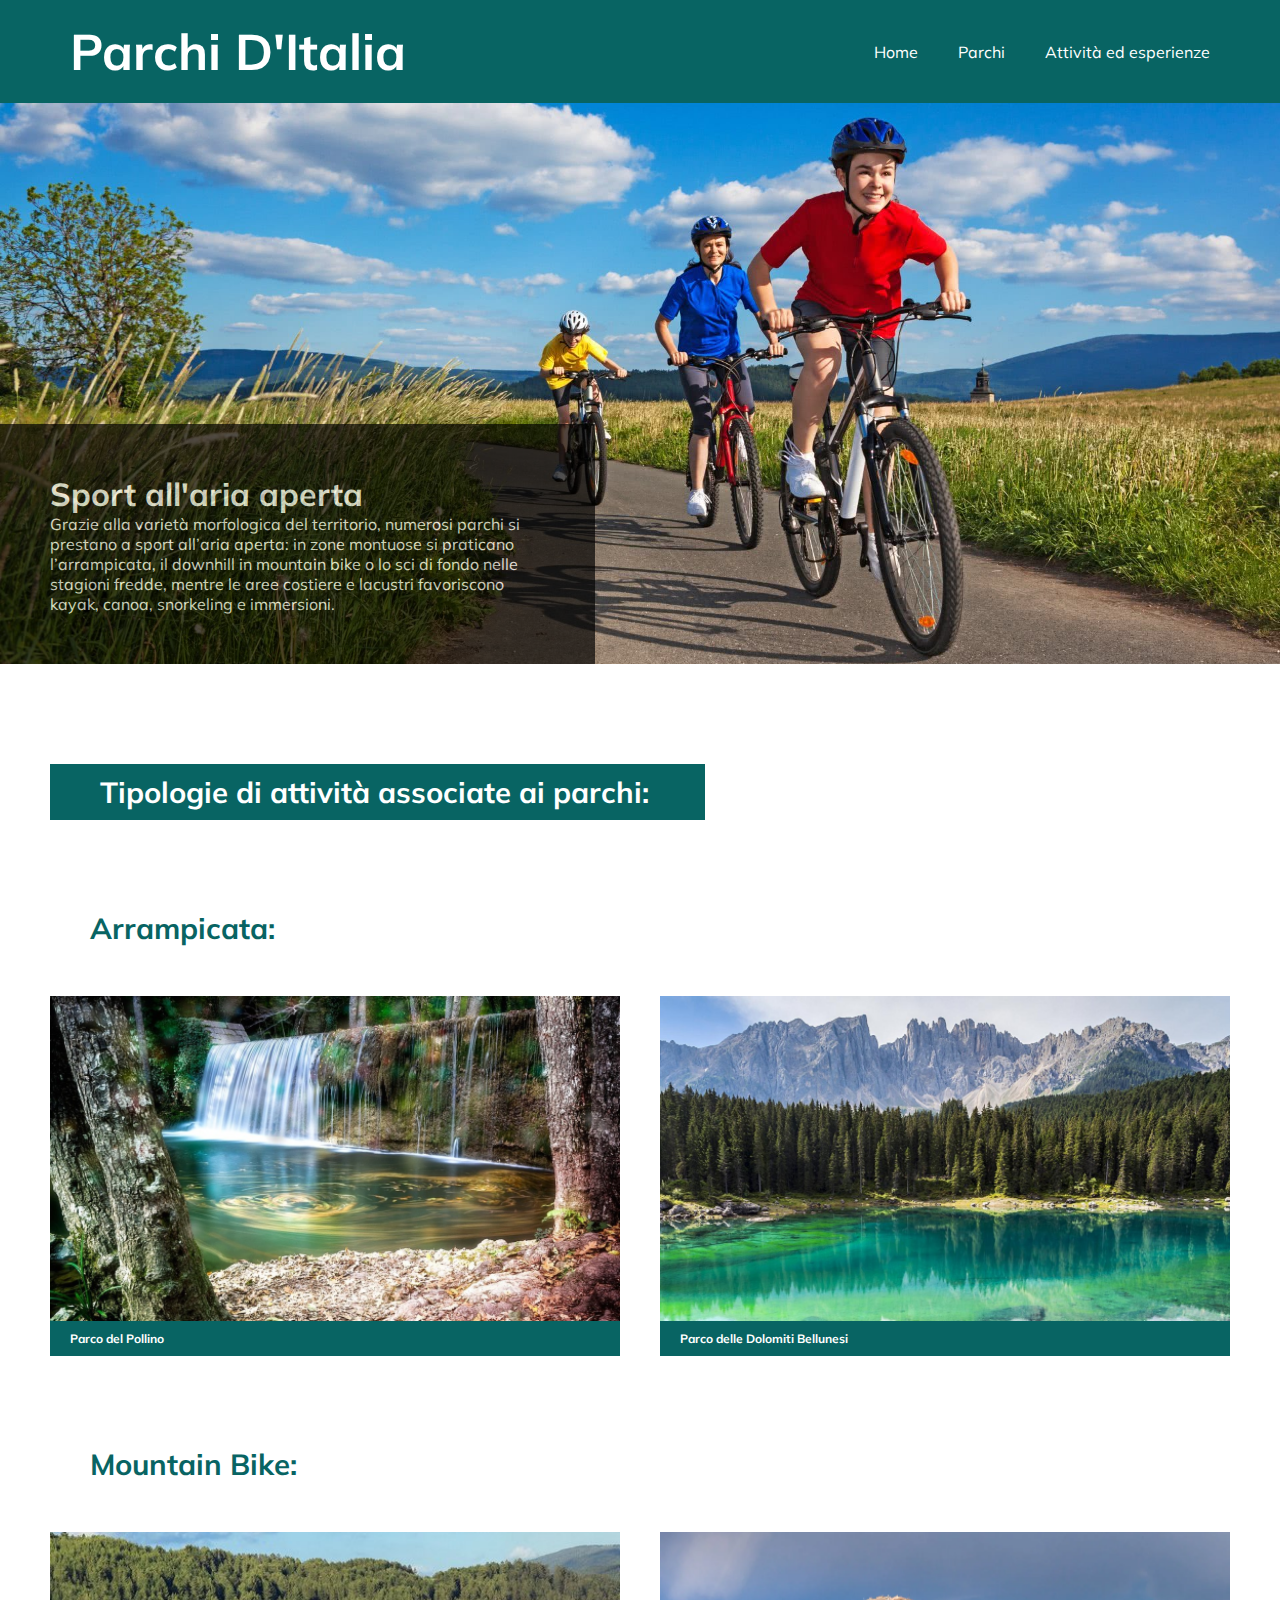
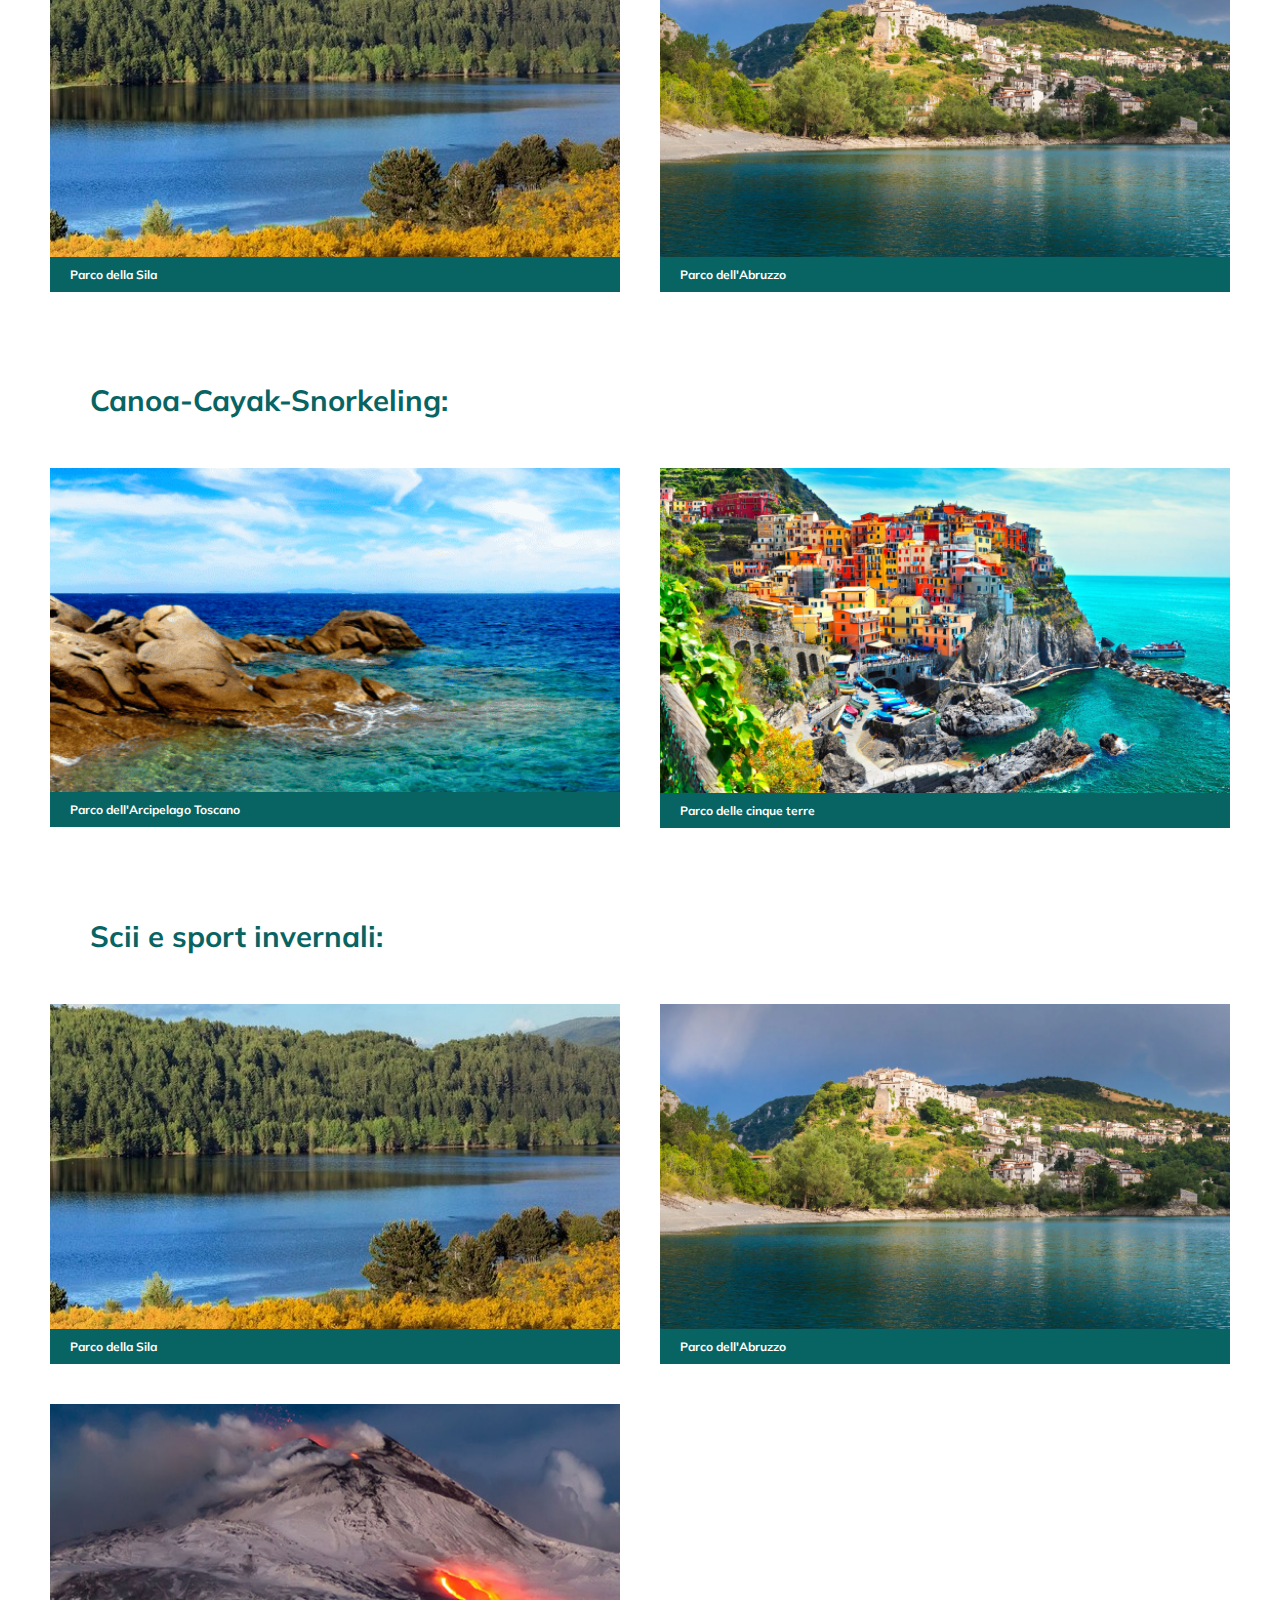
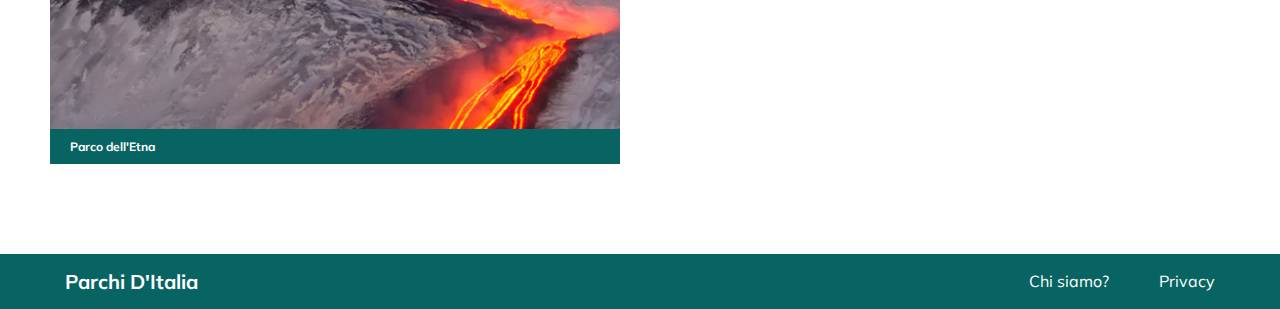
<file: sportallariaaperta.html>
<!DOCTYPE html>
<html lang="en">
<head>
    <meta charset="UTF-8">
    <meta name="viewport" content="width=device-width, initial-scale=1.0">
    <title>Sport all'aria aperta</title>
    <link rel="stylesheet" href="css/style.css">
    <link rel="preconnect" href="https://fonts.googleapis.com">
    <link rel="preconnect" href="https://fonts.gstatic.com" crossorigin>
    <link href="https://fonts.googleapis.com/css2?family=Mulish:ital,wght@0,200..1000;1,200..1000&display=swap" rel="stylesheet">
</head>
<body>
    <header>
        <nav>
            <p><a href="index.html">Parchi D'Italia</a></p>
        </nav>
        <nav>
            <ul>
                <li><a href="index.html">Home</a></li>
                <li><a href="parchi.html">Parchi</a></li>
                <li><a href="attivitàedesperienze.html">Attività ed esperienze</a></li>
            </ul>
            
        </nav>
    </header>
    <main>
        <div class="contenitore">
            <img src="IMG/mountainbike.png" alt="immagine descrittiva">
            <div class="testo-overlay">
                <h1>Sport all'aria aperta</h1>
                <p>Grazie alla varietà morfologica del territorio, numerosi parchi si prestano a sport all’aria aperta: in zone montuose si praticano l’arrampicata, il downhill in mountain bike o lo sci di fondo nelle stagioni fredde, mentre le aree costiere e lacustri favoriscono kayak, canoa, snorkeling e immersioni.</p>
            </div>
        </div>

   
        <section class="inprimopiano">
            <div class="text29">
                <h3> Tipologie di attività associate ai parchi:</h3>
            </div>
        </section>

        <section class="inprimopiano">
            <div class="text28">
                <h3> Arrampicata:</h3>
            </div>
        </section>
        <section class="cardparchi">
            <div class="grid1">
                
                
                <div class="items">
                    <a href=""><img src="IMG/imgparconazionaledelpollinocardparchi.png" alt=""></a>
                         <div class="text6">
                             <h6><a href="">Parco del Pollino</a></h6>
                         </div>
                 </div>
        
                 <div class="items">
                     <a href=""><img src="IMG/imgparconazionaledelledolomitibellunesicardparchi.png"></a>
                         <div class="text6">
                             <h6><a href="">Parco delle Dolomiti Bellunesi</a></h>
                         </div>
                 </div>
        
    
            </div>

        </section>
      
        



                       
        <section class="inprimopiano">
            <div class="text28">
                <h3> Mountain Bike:</h3>
            </div>
        </section>

        <section class="cardparchi">
            <div class="grid1">
               

                    <div class="items">
                        <a href="parcodellasila.html"><img src="IMG/imgsila1cardparchi.png" alt=""></a>
                            <div class="text6">
                                <h6><a href="parcodellasila.html">Parco della Sila</a></h>
                            </div>
                    </div>
                 

                    <div class="items">
                        <a href=""><img src="IMG/imgparcoabruzzocardparchi.png" alt=""></a>
                            <div class="text6">
                                <h6><a href="">Parco dell'Abruzzo</a></h6>
                            </div>
                    </div>
            </div>
        </section>

        <section class="inprimopiano">
            <div class="text28">
                <h3>Canoa-Cayak-Snorkeling: </h3>
            </div>
        </section>

        <section class="cardparchi">
            <div class="grid1">
                
                <div class="items">
                    <a href="parcodellarcipelagotoscano.html"><img src="IMG/imgarcipelagotoscano2cardparchi.png" alt=""></a>
                        <div class="text6">
                            <h6><a href="parcodellarcipelagotoscano.html">Parco dell'Arcipelago Toscano</a></h6>
                        </div>
                </div>

                 

                <div class="items">
                    <a href=""><img src="IMG/imgparconazionaledellecinqueterrecardparchi.png" alt=""></a>
                        <div class="text6">
                            <h6><a href="">Parco delle cinque terre</a></h6>
                        </div>
                </div>



        </section>
        
    </main>

 <section class="inprimopiano">
            <div class="text28">
                <h3> Scii e sport invernali:</h3>
            </div>
        </section>


        <section class="cardparchi">
            <div class="grid1">
               

                    <div class="items">
                        <a href="parcodellasila.html"><img src="IMG/imgsila1cardparchi.png" alt=""></a>
                            <div class="text6">
                                <h6><a href="parcodellasila.html">Parco della Sila</a></h>
                            </div>
                    </div>
                 

                    <div class="items">
                        <a href=""><img src="IMG/imgparcoabruzzocardparchi.png" alt=""></a>
                            <div class="text6">
                                <h6><a href="">Parco dell'Abruzzo</a></h6>
                            </div>
                    </div>

                     
                <div class="items">
                    <a href="parcodelletna.html"><img src="IMG/imgetna1cardparchi.png" alt=""></a>
                        <div class="text6">
                            <h6><a href="parcodelletna.html">Parco dell'Etna</a></h6>
                        </div>
                </div>


            </div>
        </section>


    </main>



    <footer>
        <nav>
            <p><a href="index.html">Parchi D'Italia</a></p>
        </nav>
        <nav>
            <ul>
                <li><a href="">Chi siamo?</a></li>
                <li><a href="">Privacy</a></li>
            </ul>
            
        </nav>  
    </footer>

    
</body>
</html>
</file>
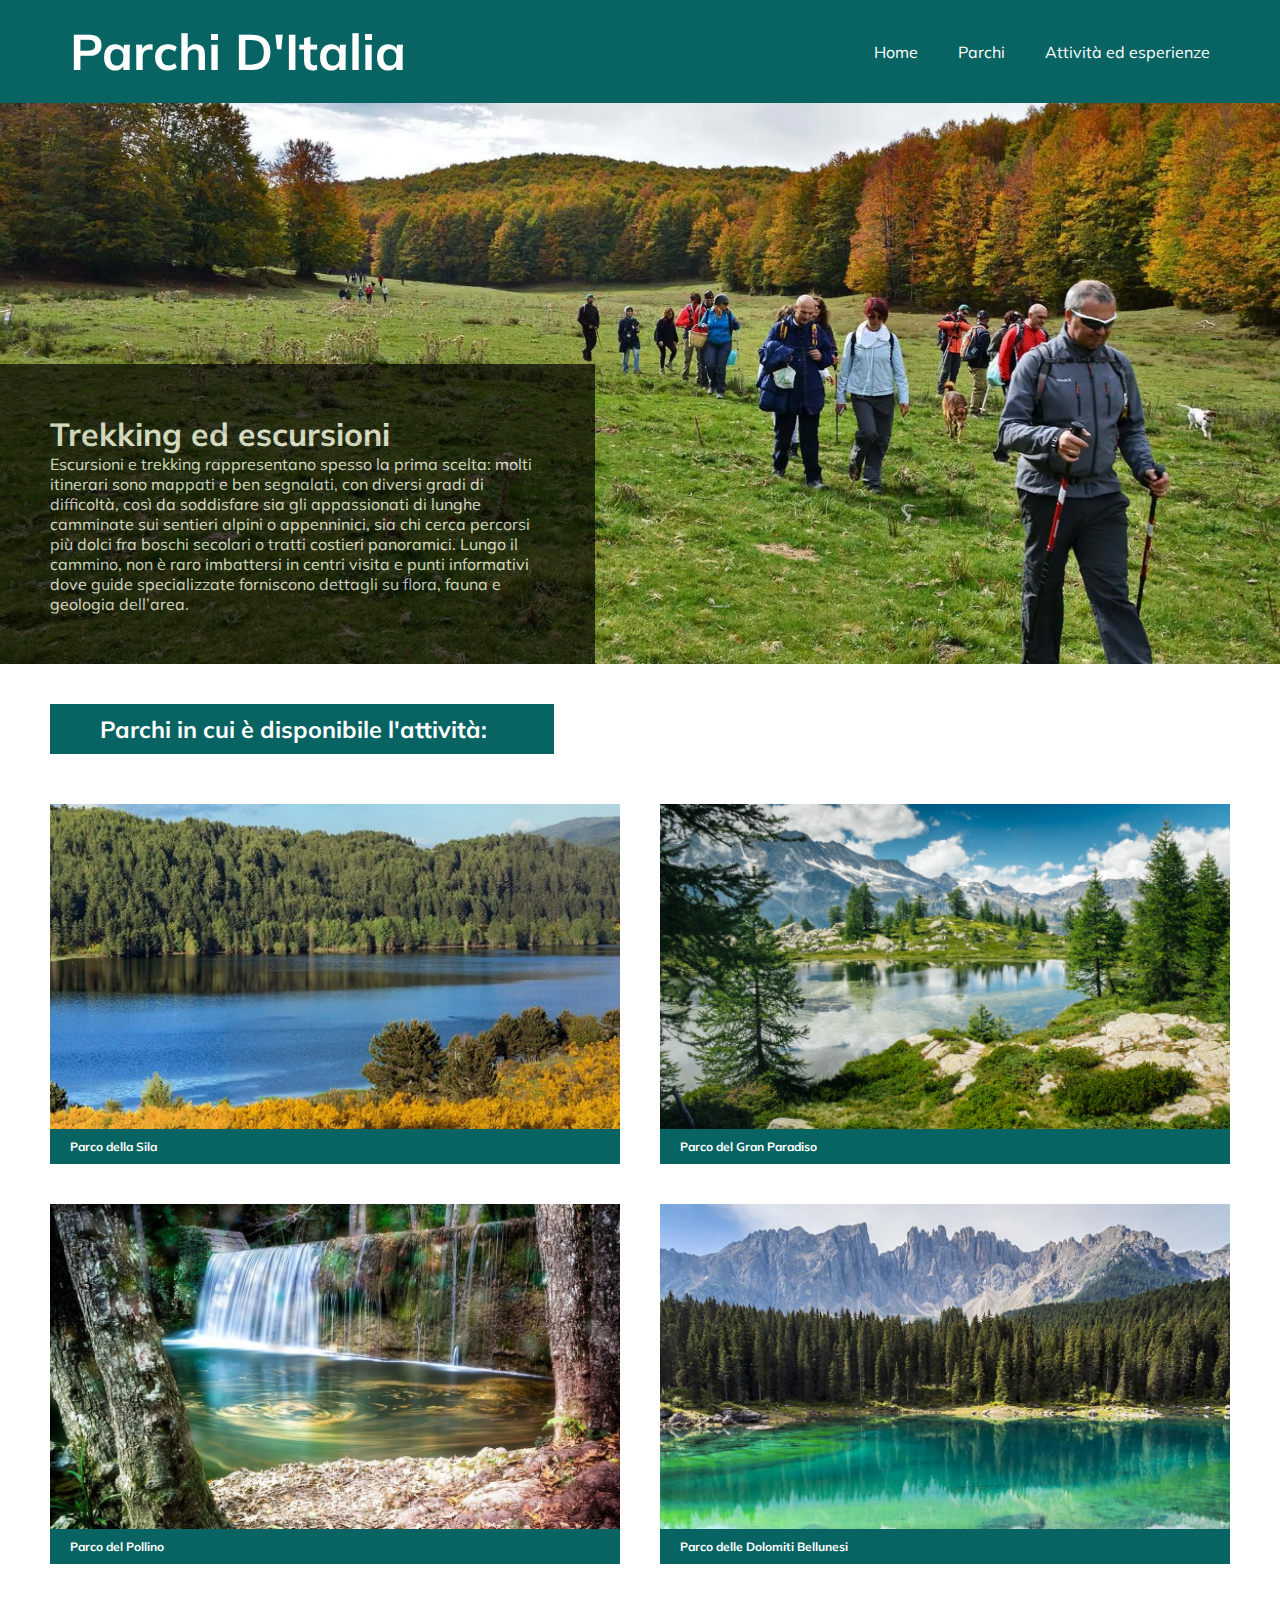
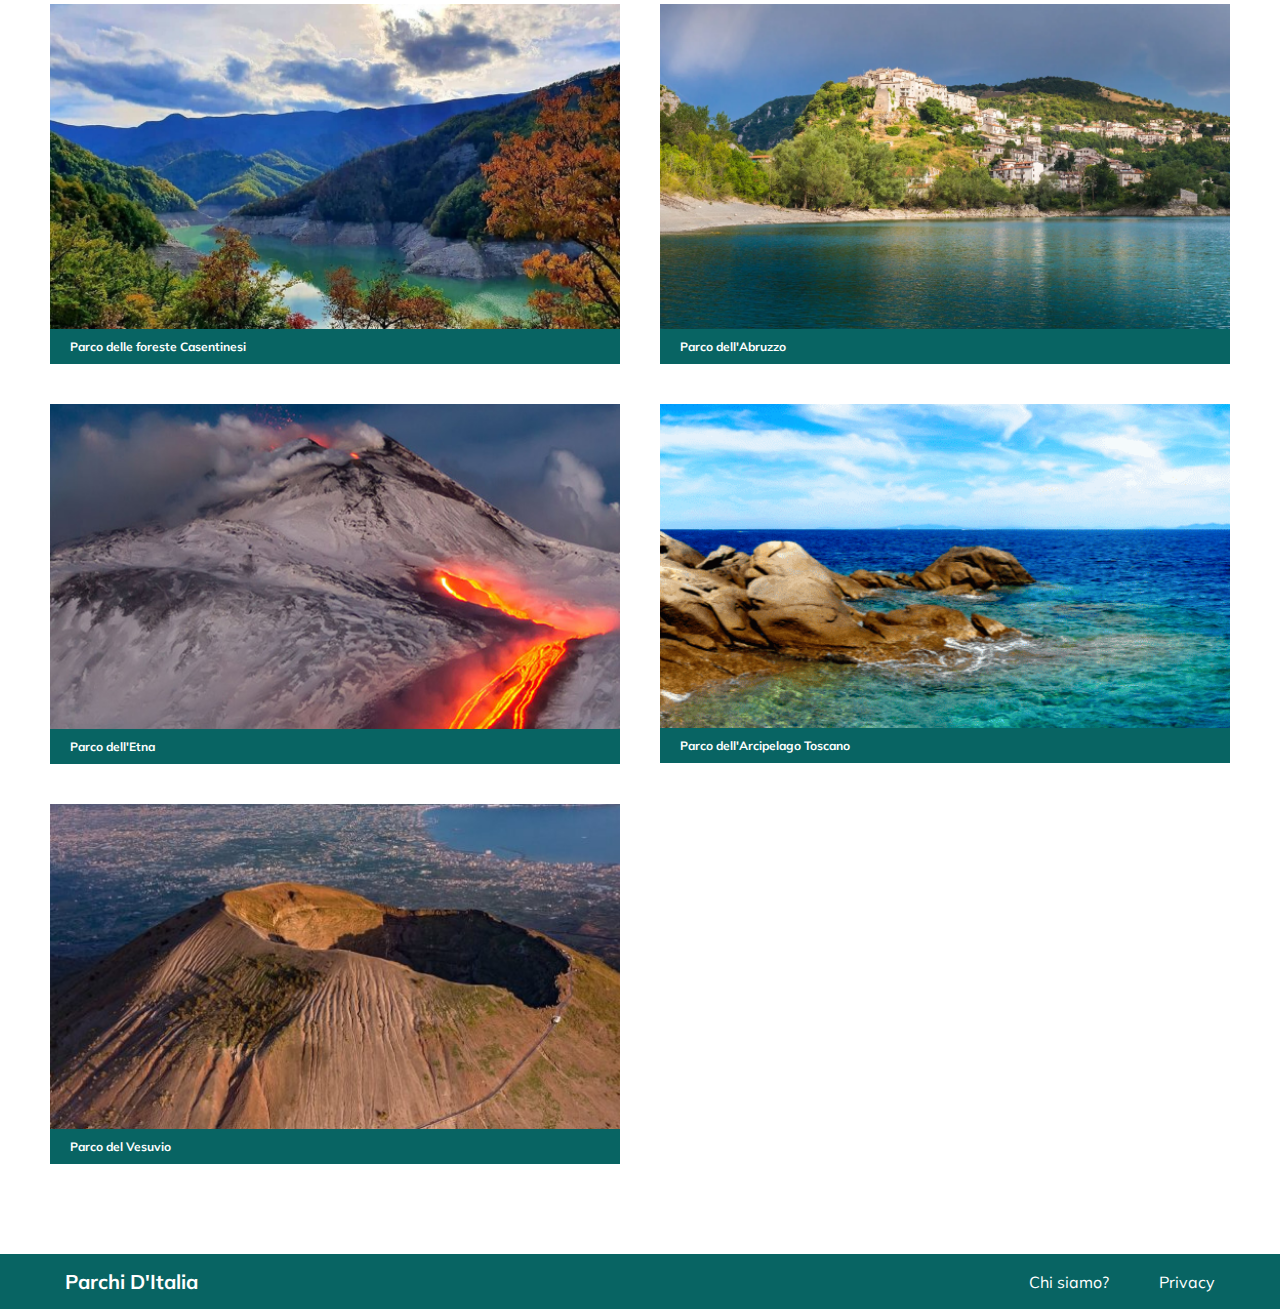
<file: trekkingeescursioni.html>
<!DOCTYPE html>
<html lang="en">
<head>
    <meta charset="UTF-8">
    <meta name="viewport" content="width=device-width, initial-scale=1.0">
    <title>Trekking ed Esperienze</title>
    <link rel="stylesheet" href="css/style.css">
    <link rel="preconnect" href="https://fonts.googleapis.com">
    <link rel="preconnect" href="https://fonts.gstatic.com" crossorigin>
    <link href="https://fonts.googleapis.com/css2?family=Mulish:ital,wght@0,200..1000;1,200..1000&display=swap" rel="stylesheet">
</head>
<body>
    <header>
        <nav>
            <p><a href="index.html">Parchi D'Italia</a></p>
        </nav>
        <nav>
            <ul>
                <li><a href="index.html">Home</a></li>
                <li><a href="parchi.html">Parchi</a></li>
                <li><a href="attivitàedesperienze.html">Attività ed esperienze</a></li>
            </ul>
            
        </nav>
    </header>
    <main>
        <div class="contenitore">
            <img src="IMG/imgtrekkingeescursioni.png" alt="immagine descrittiva">
            <div class="testo-overlay">
                <h1>Trekking ed escursioni</h1>
                <p>Escursioni e trekking rappresentano spesso la prima scelta: molti itinerari sono mappati e ben segnalati, con diversi gradi di difficoltà, così da soddisfare sia gli appassionati di lunghe camminate sui sentieri alpini o appenninici, sia chi cerca percorsi più dolci fra boschi secolari o tratti costieri panoramici. Lungo il cammino, non è raro imbattersi in centri visita e punti informativi dove guide specializzate forniscono dettagli su flora, fauna e geologia dell’area.</p>
            </div>
        </div>

        <section class="inprimopiano">
            <div class="text32">
                <h3> Parchi in cui è disponibile l'attività:</h3>
            </div>
        </section>
        
        <section class="cardparchi">
            <div class="grid1">
               

                    <div class="items">
                        <a href="parcodellasila.html"><img src="IMG/imgsila1cardparchi.png" alt=""></a>
                            <div class="text6">
                                <h6><a href="parcodellasila.html">Parco della Sila</a></h>
                            </div>
                    </div>
                    
                    <div class="items">
                        <a href=""><img src="IMG/imgparconazionalegranparadisocardparchi.png" alt=""></a>
                            <div class="text6">
                                <h6><a href="">Parco del Gran Paradiso</a></h6>
                        </div>
                    </div>

                    <div class="items">
                        <a href=""><img src="IMG/imgparconazionaledelpollinocardparchi.png" alt=""></a>
                            <div class="text6">
                                <h6><a href="">Parco del Pollino</a></h6>
                            </div>
                    </div>

                    <div class="items">
                        <a href=""><img src="IMG/imgparconazionaledelledolomitibellunesicardparchi.png"></a>
                            <div class="text6">
                                <h6><a href="">Parco delle Dolomiti Bellunesi</a></h>
                            </div>
                    </div>


                    <div class="items">
                       <a href=""><img src="IMG/imgparcodelleforestecasentinesicardparchi.png" alt=""></a> 
                            <div class="text6">
                                <h6><a href="">Parco delle foreste Casentinesi</a></h6>
                            </div>
                    </div>

                    <div class="items">
                       <a href=""><img src="IMG/imgparcoabruzzocardparchi.png" alt=""></a> 
                            <div class="text6">
                                <h6><a href="">Parco dell'Abruzzo</a></h6>
                            </div>
                    </div>

                    <div class="items">
                        <a href="parcodelletna.html"><img src="IMG/imgetna1cardparchi.png" alt=""></a>
                            <div class="text6">
                                <h6><a href="parcodelletna.html">Parco dell'Etna</a></h6>
                            </div>
                    </div>

                    <div class="items">
                        <a href="parcodellarcipelagotoscano.html"><img src="IMG/imgarcipelagotoscano2cardparchi.png" alt=""></a>
                            <div class="text6">
                                <h6><a href="parcodellarcipelagotoscano.html">Parco dell'Arcipelago Toscano</a></h6>
                            </div>
                    </div>
                    
                    <div class="items">
                        <a href="parcodelvesuvio.html"><img src="IMG/imgvesuvio1cardparchi.png" alt=""></a>
                            <div class="text6">
                                <h6><a href="parcodelvesuvio.html">Parco del Vesuvio</a></h6>
                        </div>
                    </div>
            </div>
        

            

        </section>
    </main>
    <footer>
        <nav>
            <p><a href="index.html">Parchi D'Italia</a></p>
        </nav>
        <nav>
            <ul>
                <li><a href="">Chi siamo?</a></li>
                <li><a href="">Privacy</a></li>
            </ul>
            
        </nav>  
    </footer>
</body>
</html>
</file>
<file: css/style.css>
html {
    box-sizing: border-box;
}

body {
     margin: 0;
    font-family: "Mulish", sans-serif;
    font-optical-sizing: auto;
    font-weight: weight;
    font-style: normal;
}

h1, h2, h3, h4, h5, h6, p, ul, ol {
    margin: 0;
    padding: 0;
}

img {
    max-width: 100%;
    display: block;
}

header {
    max-width: auto;
    background-color: #086463;
    margin: auto;
    display: flex;
    justify-content: space-between;
    padding: 20px;
    align-items: center;

}

header p {
    margin-left: 50px;
    color: white;
    font-size: 50px;
    font-weight: bold;
}

header nav ul {
    list-style: none;
    display: flex;
    gap: 40px;
    color: white; 
    margin-right: 50px;
    
}

header a {
    text-decoration: none;
    color: white;
}

header nav a:hover{
    color:black;
}

header p :hover {
    color:black;
   
}

.contenitore {
    position: relative;

}

.testo-overlay{
    position:absolute;
    background-color: black;
    opacity: 68%;
    color: white;
    bottom: 0;
    width: 495px;
    padding-left: 50px;
    padding-top: 50px;
    padding-bottom: 50px;
    padding-right: 50px;
}

.testo-overlay1{
    position:absolute;
    background-color: black;
    opacity: 68%;
    color: white;
    bottom: 0;
    width: 495px;
    padding-left: 50px;
    padding-top: 50px;
    padding-bottom: 50px;
    padding-right: 50px;
}

.text31 {
    font-size: 25px;
    text-align: left;
    margin-left: 50px;
    margin-top: 40px;
    margin-bottom: 40px;
    color:white;
    background-color: #086463;
    padding-left: 50px;
    padding-right: 4px;
    padding-top: 10px;
    padding-bottom: 10px;
    width: 250px;
}

.items img {
    width: 100%;

}

.items:hover {
    transform: scale(1.03);
}

.grid {
    display: grid;
    grid-template-columns: repeat(auto-fill, minmax(240px,2fr)); 
    margin: auto;
    gap: 20px;
}


.text1 {
    background-color: #086463;
    font-size: 10px;
    padding-left: 20px;
    padding-top: 10px;
    padding-bottom: 10px;
}

.text1 a {
    text-decoration: none;
    color: white;
}

.text1 :hover{
    color: black;
}


footer {
    max-width: auto;
    background-color: #086463;
    margin-top: 90px;
    display: flex;
    justify-content: space-between;
    padding: 15px;
    align-items: center;
}

footer a {
    text-decoration: none;
    color: white;
}

footer p {
    font-weight: bold;
    margin-left: 50px;
    font-size: 20px;
}

footer p :hover {
    color: black;
}

footer nav ul {
    display: flex;
    gap: 50px;
    margin-right: 50px;
    list-style: none;
}

footer nav ul :hover {
    color: black;
}



@media (max-width:1000px){
      header p {
        font-size: 25px;
        margin-left: 10px;

        
    }

    header nav ul{
        font-size: 10px;
        margin-left: 20px;
        gap: 25px;
        
    }


      footer p {
        font-size: 25px;
        margin-left: 10px;

        
    }

    footer nav ul{
        font-size: 10px;
        margin-left: 20px;
        gap: 25px;
        
    }

    .testo-overlay{
        font-size: 15px;
        width: 400px;
    }

    .text31{
        font-size: 18px ;
        width: 200px;
    }

}



@media (max-width:1030px) {
     .testo-overlay{
        font-size: 12px;
        width: 350px;
    }

        .text1{
        font-size: 9px;
        padding-right: 10px;
    }
}

@media(max-width:900px){
    .testo-overlay{
        font-size: 10px;
        width: 300px;
         padding: 30px;
    }
}

@media(max-width:780px){
      .testo-overlay1{
        font-size: 8px;
        width: 250px;
        padding: 30px;
    }
}

@media (max-width:565px) {

    header p {
        
        font-size: 20px;
        margin-left: 5px;
       
    }
      
    header nav ul{
        font-size: 8px;
        margin-left: 7px;
        gap: 25px;
        
    }

      header {
        flex-direction: column;
        align-items: start;
        gap: 16px;
    }


    footer p {
        
        font-size: 20px;
        margin-left: 5px;
       
    }
      
    footer nav ul{
        font-size: 8px;
        margin-left: 7px;
        gap: 25px;
        
    }

      footer {
        flex-direction: column;
        align-items: start;
        gap: 16px;
    }

  

    .testo-overlay{
        font-size: 8px;
        width: 200px;
        padding: 30px;
    }

    .testo-overlay1{
        font-size: 8px;
        width: 250px;
        padding: 30px;
    }

        .text31{
        font-size: 15px ;
        width: 150px;
        padding-left: 40px;
        margin: 30px;

    }

    .grid{
        display: grid;
        grid-template-columns: repeat(2,1fr);
    }

    footer{
        margin-top: 20px;
    }
   
    footer nav ul{
        font-size: 8px;
        margin-left: 30px;
        gap: 25px;
        
    }

    footer p {
        font-size: 22px;
        margin-left: 20px;
        
    }

    .text1{
        font-size: 8px;
    }
}















.testo-overlay h4{
    font-size: 30px;
}

.testo-overlay h5 {
    font-size: 20px;
    padding-top: 5px;
}

.p1{
    font-size: 15px;
}

.grid1 {
    display: grid;
    grid-template-columns: repeat(auto-fill,minmax(400px,1fr));
    margin: 50px;
    gap: 40px;
   

}

.text7{
     background-color: #086463;
    font-size: 18px;
    padding-left: 20px;
    padding-top: 10px;
    padding-bottom: 10px;
    font-weight: bold;
}

.text7 a {
    text-decoration: none;
    color: white;
}

.text7 :hover{
    color: black;
}


.grid2{
    display: grid;
    grid-template-columns: repeat(auto-fill,minmax(350px,1fr));
    margin: 100px;
    gap: 40px;
    
   
}



.text6 {
    background-color: #086463;
    font-size: 18px;
    padding-left: 20px;
    padding-top: 10px;
    padding-bottom: 10px;
    font-weight: bold;
}

.text6 a {
    text-decoration: none;
    color: white;
}

.text6 :hover{
    color: black;
}

@media (max-width:1030px){
    .testo-overlay h4{
    font-size: 25px;
}

.testo-overlay h5 {
    font-size: 16px;
    padding-top: 5px;
}

.p1{
    font-size: 10px;
}


}

@media(max-width:1000px){
        .testo-overlay h4{
    font-size: 20px;
}

.testo-overlay h5 {
    font-size: 13px;
    padding-top: 5px;
}

.p1{
    font-size: 8px;
}
}

@media(max-width:900px){
    .testo-overlay h4{
    font-size: 16px;
}

.testo-overlay h5 {
    font-size: 10px;
    padding-top: 5px;
}

.p1{
    font-size: 8px;
} 
}

@media(max-width:565px) {
    .testo-overlay h4{
    font-size: 14px;
}

.testo-overlay h5 {
    font-size: 9px;
    padding-top: 5px;
}

.p1{
    font-size: 7px;
} 

.grid1 img {
    width: 330px;
  
}

.grid2{
    margin-top: 50px;
}

.grid2 img{
    width: 300px;
}

.text6{
    width: 310px;
}

.text7{
    width: 280px;
    font-size: 14px;
}
}












section.Intro {
    columns: 2 30px;
    gap: 90px;
    width: 100%px;
    margin-left: 90px;
    margin-top: 80px;
    margin-right: 90px;
    margin-bottom: 30px;
}

section.Intro h2 {
    background-color: #086463;
    color: white;
    padding: 6px;
    padding-left: 20px;
}

section.Intro p {
    margin-top: 15px;
    margin-left: 5px;
    margin-bottom: 50px;
}


section.puntidinteresse {
    columns: 2 10px;
    gap: 90px;
    width: 100%px;
    margin-left: 90px;
    margin-top: 80px;
    margin-right: 90px;
    margin-bottom: 70px;
}

section.puntidinteresse h2 {
    background-color: #086463;
    color: white;
    padding: 6px;
    padding-left: 20px;
    margin-bottom: 15px;
}

section.puntidiInteresse p {
    margin-top: 15px;
    margin-left: 5px;
    margin-bottom: 50px;


}

.grid4 {
    display: grid;
    grid-template-columns: repeat(auto-fill, minmax(200px,1fr));
    margin: 150px;
    margin-top: 80px;
    gap: 100px;
    margin-bottom: 90px;
}

.text25 {
    background-color: #086463;
    color: white;
    font-size: 11px;
    padding-top: 10px;
    padding-bottom: 10px;
    padding-left: 20px;
    font-weight: bold;
   

}

.text25 a {
    text-decoration: none;
    color: white;
}

.text25 :hover {
    color: black ;
}

section.Floraefauna {
    columns: 2 10px;
    gap: 90px;
    width: 100%px;
    margin-left: 90px;
    margin-top: 80px;
    margin-right: 90px;
    
}

section.Floraefauna h2 {
    background-color: #086463;
    color: white;
    padding: 6px;
    padding-left: 20px;
    margin-bottom: 15px;
}

section.Floraefauna p {
    margin-left: 5px;
    padding-top: 0px;
    
}


section.herosection{
    position: relative;
}

.testo33{
    position: absolute;
    background-color: black;
    opacity: 68%;
    color: white;
    width: 2000px;
    padding-left: 80px;
    padding-right: 449px;
    font-size: 20px;
    bottom: 0;

}

.text32{
    font-size: 20px;
    text-align: left;
    margin-left: 50px;
    margin-top: 40px;
    color:white;
    background-color: #086463;
    padding-left: 50px;
    padding-right: 4px;
    padding-top: 10px;
    padding-bottom: 10px;
    width: 450px;

}


.text28 {
    font-size: 25px;
    text-align: left;
    margin-left: 90px;
    margin-top: 90px;
    margin-bottom: 50px;
    color: #086463;

}

.text29 {
    font-size: 25px;
    text-align: left;
    margin-left: 50px;
    margin-top: 100px;
    color:white;
    background-color: #086463;
    padding-left: 50px;
    padding-right: 50px;
    padding-top: 10px;
    padding-bottom: 10px;
    width: 555px;
  

}

@media (max-width:1030px){
    
    section.Intro {
    columns: 2 30px;
    gap: 90px;
    margin-left: 90px;
    margin-top: 80px;
    margin-right: 90px;
    margin-bottom: 30px;
    font-size: 12px;
}

section.Intro h2 {
    background-color: #086463;
    color: white;
    padding: 6px;
    padding-left: 20px;
    font-size: 18px;
}

section.Intro p {
    margin-top: 15px;
    margin-left: 5px;
    margin-bottom: 50px;
}


section.puntidinteresse {
    columns: 2 10px;
    gap: 90px;
    margin-left: 90px;
    margin-top: 80px;
    margin-right: 90px;
    margin-bottom: 70px;
    font-size: 12px;
}

section.puntidinteresse h2 {
    background-color: #086463;
    color: white;
    padding: 6px;
    padding-left: 20px;
    margin-bottom: 15px;
    font-size: 18px;
}

section.puntidiInteresse p {
    margin-top: 15px;
    margin-left: 5px;
    margin-bottom: 50px;


}

.grid4 {
    display: grid;
    grid-template-columns: repeat(auto-fill, minmax(300px,1fr));
    margin: 100px;
    gap: 100px;
    margin-bottom: 90px;
}

.text25 {
    background-color: #086463;
    color: white;
    font-size: 11px;
    padding-top: 10px;
    padding-bottom: 10px;
    padding-left: 20px;
    font-weight: bold;
   

}

.text25 a {
    text-decoration: none;
    color: white;
}

.text25 :hover {
    color: black ;
}

section.Floraefauna {
    columns: 2 10px;
    gap: 90px;
    width: 100%px;
    margin-left: 90px;
    margin-top: 80px;
    margin-right: 90px;
      font-size: 12px;
    
}

section.Floraefauna h2 {
    background-color: #086463;
    color: white;
    padding: 6px;
    padding-left: 20px;
    margin-bottom: 15px;
      font-size: 18px;
}

section.Floraefauna p {
    margin-left: 5px;
    padding-top: 0px;
    
}


section.herosection{
    position: relative;
}

.testo33{
    position: absolute;
    background-color: black;
    opacity: 68%;
    color: white;
    padding-left: 80px;
   padding-right: 95px;
    font-size: 20px;
    bottom: 0;

}

    

}

@media (max-width:1000px){
       section.Intro {
    columns: 2 30px;
    gap: 90px;
    margin-left: 90px;
    margin-top: 80px;
    margin-right: 90px;
    margin-bottom: 30px;
    font-size: 12px;
}

section.Intro h2 {
    background-color: #086463;
    color: white;
    padding: 6px;
    padding-left: 20px;
    font-size: 18px;
}

section.Intro p {
    margin-top: 15px;
    margin-left: 5px;
    margin-bottom: 50px;
}


section.puntidinteresse {
    columns: 2 10px;
    gap: 90px;
    margin-left: 90px;
    margin-top: 80px;
    margin-right: 90px;
    margin-bottom: 70px;
    font-size: 12px;
}

section.puntidinteresse h2 {
    background-color: #086463;
    color: white;
    padding: 6px;
    padding-left: 20px;
    margin-bottom: 15px;
    font-size: 15px;
}

section.puntidiInteresse p {
    margin-top: 15px;
    margin-left: 5px;
    margin-bottom: 50px;


}

section.attivitàspecifiche .grid4 {
    display: grid;
    grid-template-columns: repeat(auto-fill, minmax(300px,1fr));
    margin-left: 0px;
    gap: 100px;
    margin-bottom: 90px;
}

.text25 {
    background-color: #086463;
    color: white;
    font-size: 11px;
    padding-top: 10px;
    padding-bottom: 10px;
    padding-left: 20px;
    font-weight: bold;
   

}

.text25 a {
    text-decoration: none;
    color: white;
}

.text25 :hover {
    color: black ;
}

section.Floraefauna {
    columns: 2 10px;
    gap: 90px;
    width: 100%px;
    margin-left: 90px;
    margin-top: 80px;
    margin-right: 90px;
      font-size: 12px;
    
}

section.Floraefauna h2 {
    background-color: #086463;
    color: white;
    padding: 6px;
    padding-left: 20px;
    margin-bottom: 15px;
      font-size: 18px;
}

section.Floraefauna p {
    margin-left: 5px;
    padding-top: 0px;
    
}


section.herosection{
    position: relative;
}

.testo33{
    position: absolute;
    background-color: black;
    opacity: 68%;
    color: white;
    width: 1086px;
    padding-left: 80px;
    font-size: 18px;
    bottom: 0;

}


}



@media (max-width:600px) {
    section.Intro {
    columns: 1 30px;
    gap: 90px;
    margin-left: 50px;
    margin-top: 80px;
    margin-right: 50px;
    margin-bottom: 30px;
    font-size: 10px;
}

section.Intro h2 {
    background-color: #086463;
    color: white;
    padding: 6px;
    padding-left: 20px;
    font-size: 14px;
}

section.Intro p {
    margin-top: 15px;
    margin-left: 5px;
    margin-bottom: 50px;
}


section.puntidinteresse {
    columns: 1 30px;
    gap: 90px;
    margin-left: 50px;
    margin-top: 40px;
    margin-right: 50px;
    margin-bottom: 80px;
    font-size: 10px;

}

section.puntidinteresse h2 {
    background-color: #086463;
    color: white;
    padding: 6px;
    padding-left: 20px;
    margin-bottom: 15px;
    margin-top: 45px;
    font-size: 12px;
}

section.puntidiInteresse p {
    margin-top: 15px;
    margin-left: 5px;
    margin-bottom: 50px;


}



.grid4 {
    display: grid;
    grid-template-columns: repeat(1,1fr);
    gap: 60px;
    margin-bottom: 60px;
    margin-left: 80px;
    width: 250px;
}

.text25 {
    background-color: #086463;
    color: white;
    font-size: 11px;
    padding-top: 10px;
    padding-bottom: 10px;
    padding-left: 20px;
    font-weight: bold;
   

}

.text25 a {
    text-decoration: none;
    color: white;
}

.text25 :hover {
    color: black ;
}

section.Floraefauna {
    columns: 1 30px;
    gap: 90px;
    width: 100%px;
    margin-left: 50px;
    margin-top: 80px;
    margin-right: 50px;
      font-size: 10px;
    
}

section.Floraefauna h2 {
    background-color: #086463;
    color: white;
    padding: 6px;
    padding-left: 20px;
    margin-bottom: 15px;
      font-size: 14px;
}

section.Floraefauna p {
    margin-left: 5px;
    padding-top: 0px;
     margin-bottom: 50px;
    
}


section.herosection{
    position: relative;
}

section.herosection img{
    height: 170px;
}

.text32{
    font-size: 12px;
    text-align: left;
    margin-left: 90px;
    margin-top: 40px;
    color:white;
    background-color: #086463;
    padding-left: 36px;
    padding-right: 4px;
    padding-top: 10px;
    padding-bottom: 10px;
    width: 265px;

}

.testo33{
    position: absolute;
    background-color: black;
    opacity: 68%;
    color: white;
    width: 265px;
    padding-left: 80px;
   padding-right: 40px;
    font-size: 12px;
    bottom: 0;

}

.text28 {
    font-size: 15px;
    text-align: left;
    margin-left: 90px;
    margin-top: 90px;
    margin-bottom: 50px;
    color: #086463;

}

.text29 {
    font-size: 13px;
    text-align: left;
    margin-left: 90px;
    margin-top: 40px;
    color:white;
    background-color: #086463;
    padding-left: 50px;
    padding-right: 50px;
    padding-top: 10px;
    padding-bottom: 10px;
    width: 200px;
  

}

}





@media(max-width:390px){
    section.cardparchi .grid1{
        margin: 20px;
    }

    .grid2{
        margin-left: 30px;
        margin-top: 60px;
    }

    .text29{
        margin-left: 30px;
        padding-left: 40px;
        padding-right: 0px;
        font-size: 13px;

    }

    .text32{
        margin-left: 30px;
        padding-left: 15px;
        font-size: 12px;

    }

     .grid4{
        width: 186px;
        margin-top: 60px;
        
       
    }

       .testo33{
        padding:24px ;
    }
}


@media (max-width:430px){
    .testo-overlay{
        font-size: 7px;
        padding: 20px;

    }

    .testo-overlay1{
        font-size: 7px;
        padding: 20px;
    }

        .text1{
        font-size: 7px;
    }
    section.cardparchi .grid1{
        margin: 45px;
    }
    

       .text6{
        font-size: 14px;
    }

     .grid4{
        margin-left: 60px;
       
    }

    .grid2{
        margin-left: 52px;
        margin-top: 60px;
    }

    .testo33{
        width: 255px;
    }

      .text29{
        margin-left: 40px;
        padding-left: 40px;
        padding-right: 0px;
        font-size: 13px;

    }

    .text32{
        margin-left: 40px;
        padding-left: 15px;
        font-size: 12px;

    }
}



@media(max-width:412px){
      section.cardparchi .grid1{
        margin: 30px;
    }
    section.cardattivitàspecifiche .grid4{
        margin-left: 80px;
    }

    .testo33{
        width: 130px;
    }
     .grid4{
        width: 186px;
        margin-top: 60px;
        
       
    }

       .testo33{
        padding:24px ;
    }
    
}



@media (max-width:360px){
    .testo-overlay{
        font-size: 7px;
        padding: 15px;
    }

    .testo-overlay1{
        font-size: 6px;
       
    }

    .text1{
        font-size: 6px;
    }


        section.cardparchi .grid1{
        margin: 33px;
    }

    .grid1 img {
        width: 250px;
        margin-left: 15px;
        
       
    }

    .grid2{
        margin: 30px;
    }

    .text6{
        width: 230px;
        margin-left: 15px;
    }



    .grid4 img{
        width: 200px;
    }

    .text25{
        width: 180px;
        font-size: 8px;
    }

    .testo33{
        width: 184px;
        font-size: 11px;
    }

    .text32{
        font-size: 10px;
        padding-left: 20px;
        width: 220px;
        margin: 50px;
    }

    .text29{
        width: 180px;
        padding-left: 30px;
        font-size: 12px;
    }



}

@media(max-width:768px){
    .testo33{
        width: 593px;
    }
}

@media (max-width:820px){
    .testo33{
        width: 626px;
    }

    .grid1{
        margin-left: 60px;
    }
}


@media (max-width:1024px){
    .testo33{
        width: 830px;
    }
}



@media (max-width:1368px){
    .testo33{
        width: 735px;
    }
}


@media(max-width:540px){
    .grid1{
        margin-left: 90px;
    }

    .grid4{
        margin-left: 120px;
    }

    .testo33{
        width: 363px;
    }
}


@media (max-width:344px){
    .grid1{
        margin-left: 30px;
    }

    .testo-overlay{
        width: 200px;
    }

    .testo33{
        width: 168spx;
    }
}
</file>
